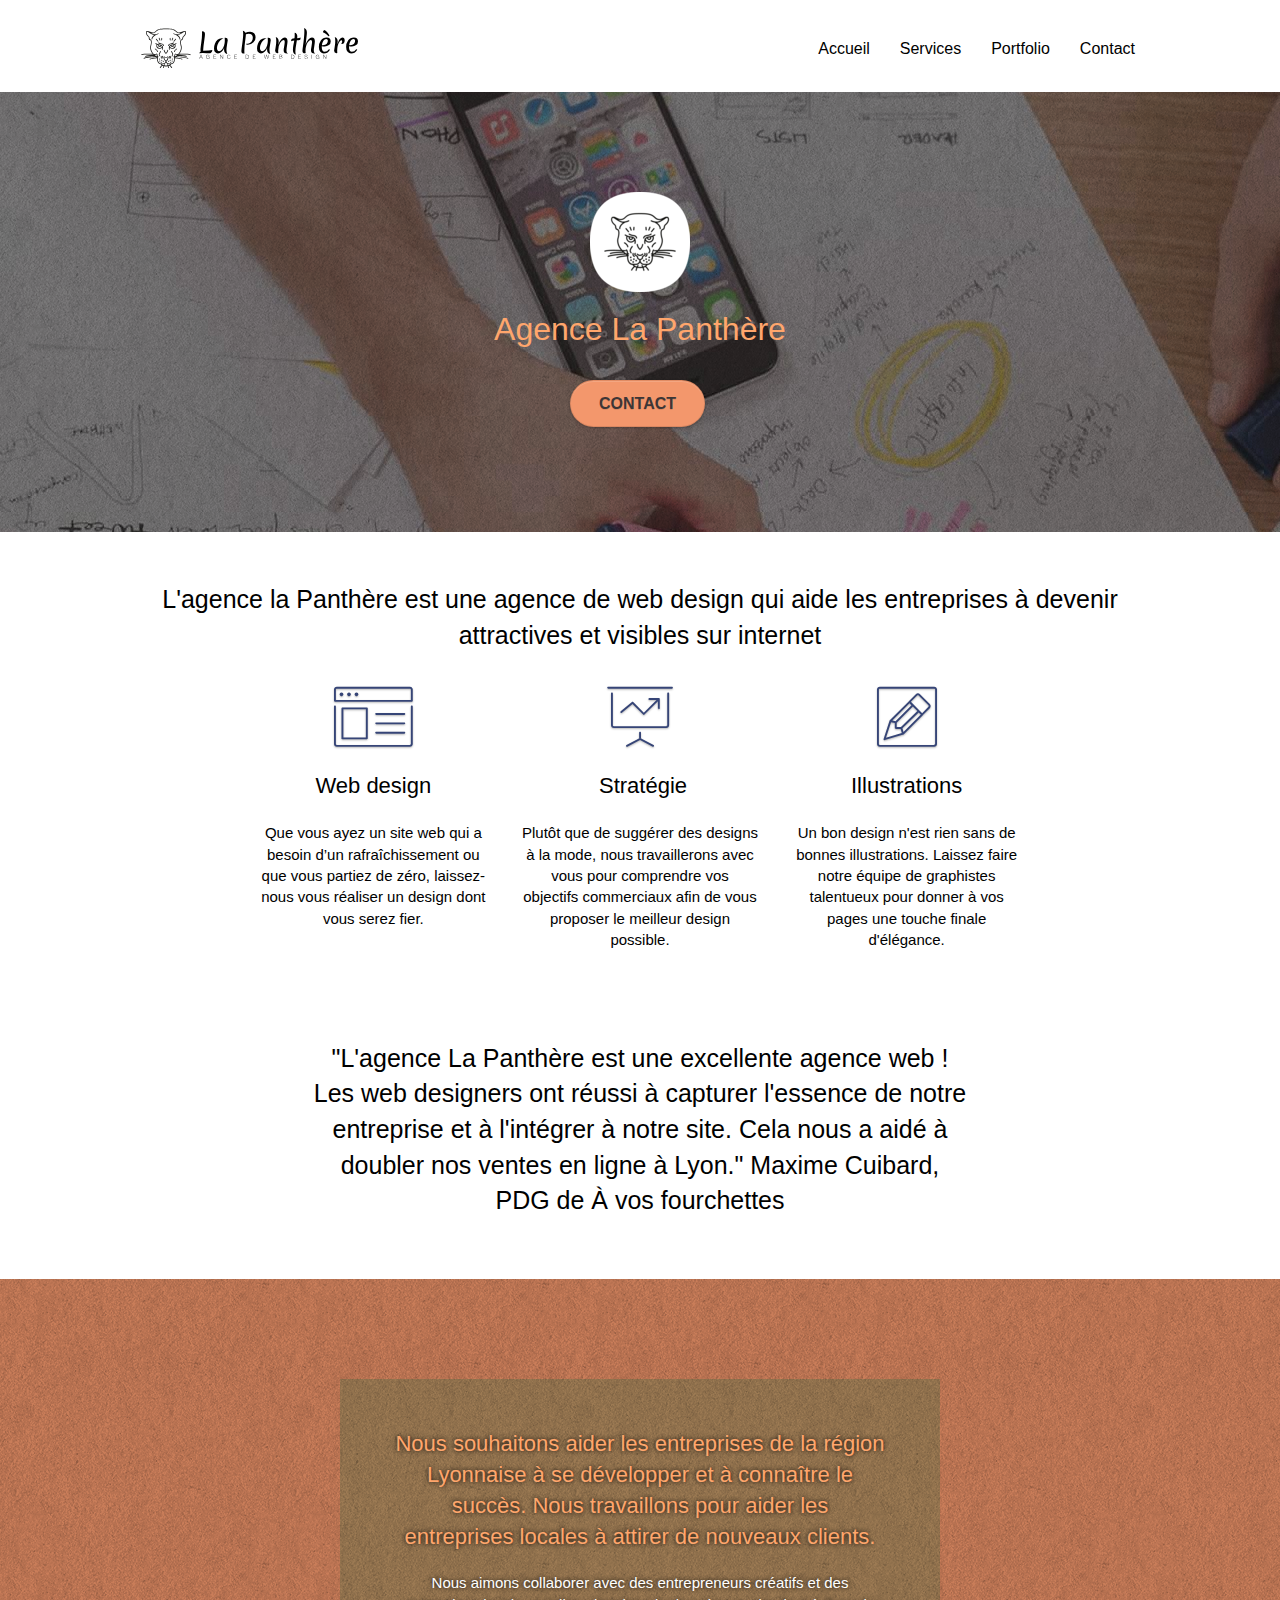
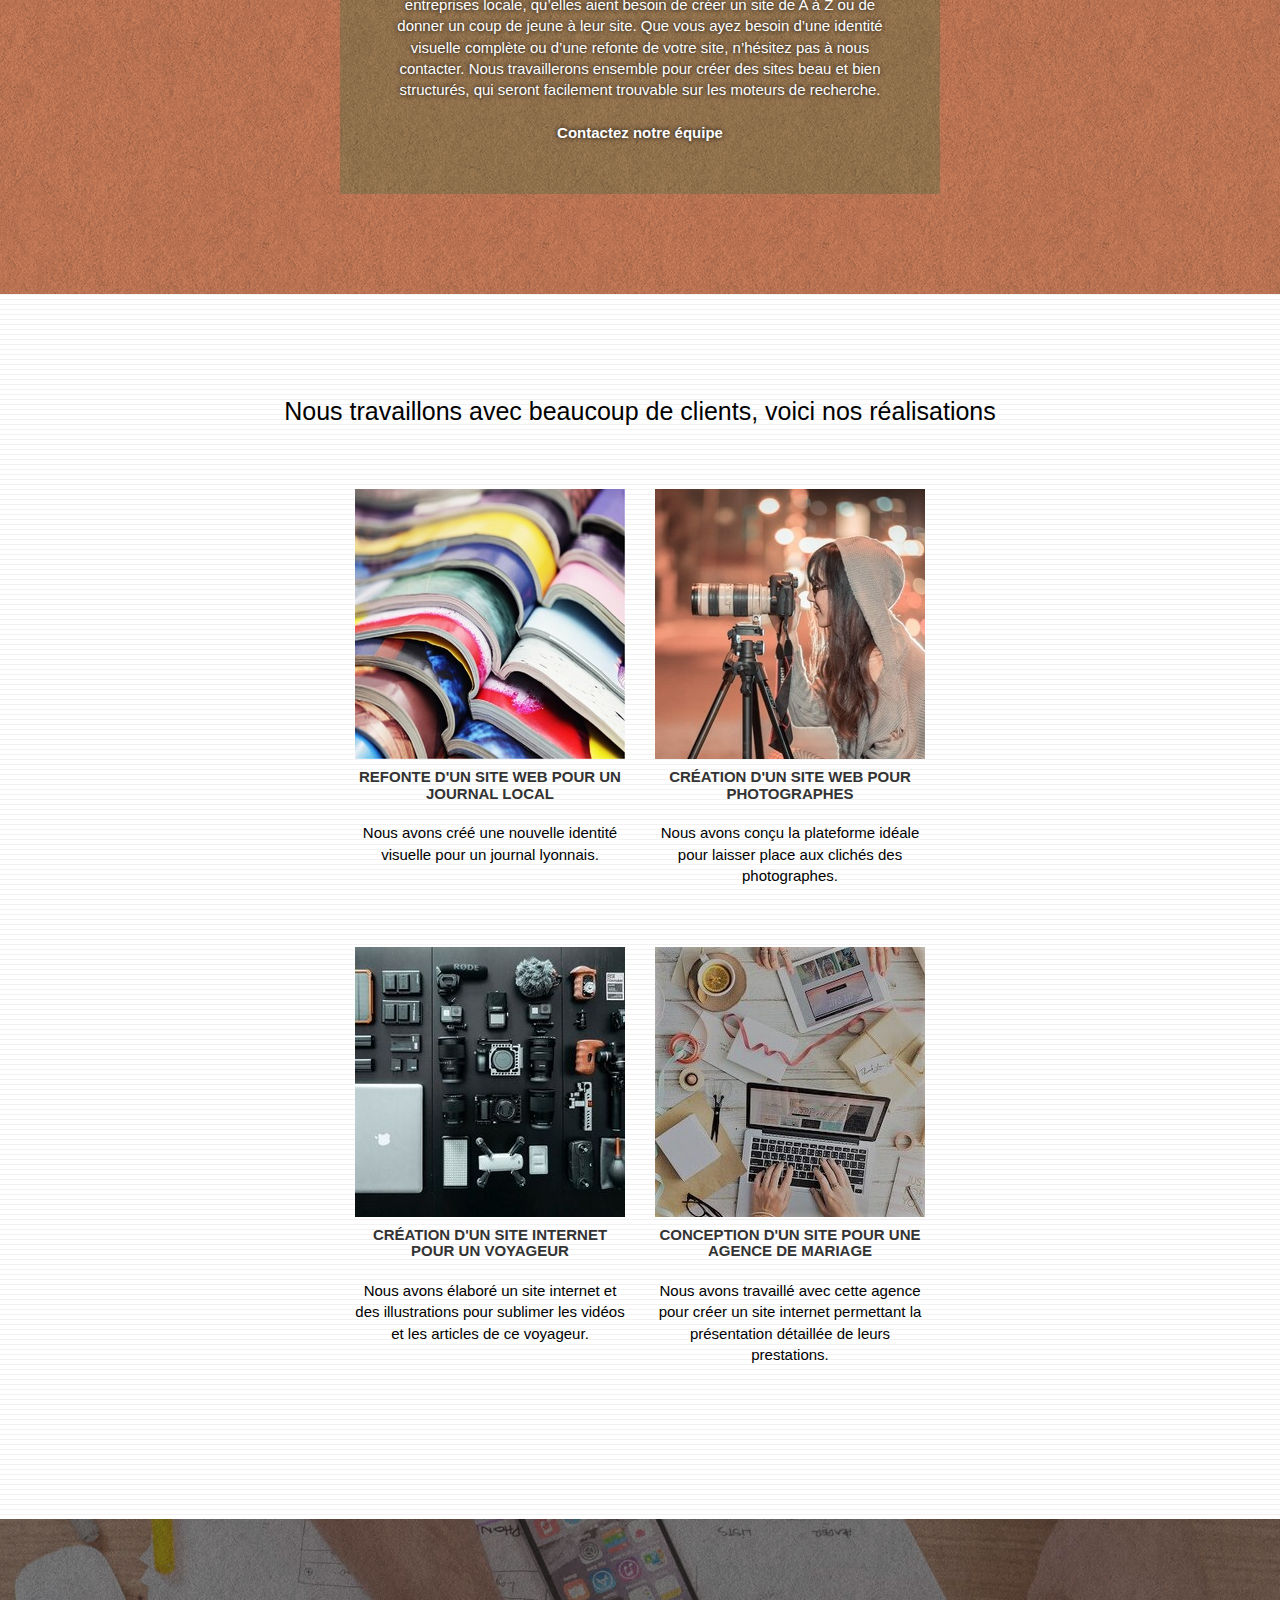
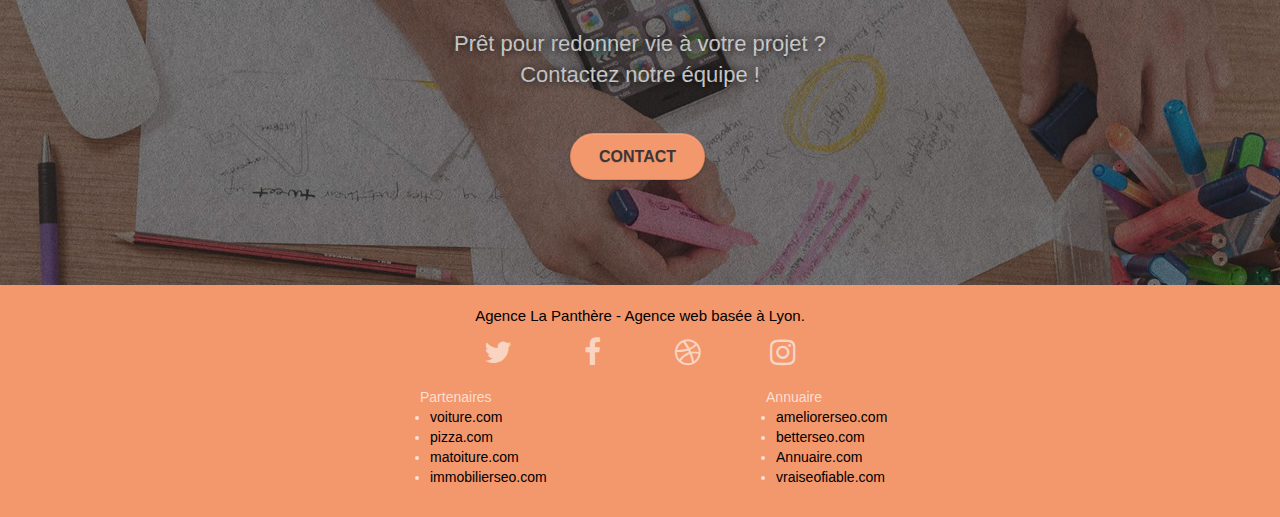
<file: index.html>
<!doctype html>
<html lang="FR-fr">
<head>
    <meta charset="utf-8">
    <meta name="description" content="L'agence la Panthère est une des meilleures agence de web design Lyonnaise, aidant les entreprises à devenir attractives et visibles sur internet">
    <meta name="viewport" content="width=device-width, initial-scale=1.0, viewport-fit=cover">
	<meta name="google-site-verification" content="nIOKoj3-y31pQIgxbLUqovb69yfZZSN_PsGfwJC7kro" />
	<meta name="robots" content="index, follow">
    <link rel="shortcut icon" type="image/png" href="favicon.jpg">
    
	<link rel="stylesheet" type="text/css" href="./css/bootstrap.css">
	<link rel="stylesheet" type="text/css" href="style.css">
	<link rel="stylesheet" type="text/css" href="./css/font-awesome.css">
	<link rel="stylesheet" type="text/css" href="./css/et-line.css">
	
	<script src="./js/jquery-2.1.0.js"></script>
	<script src="./js/bootstrap.js"></script>
	<script src="./js/blocs.js"></script>
	<script src="./js/jquery.touchSwipe.js" defer></script>
	<script src="./js/gmaps.js"></script>

    <title>La Panthère web design à Lyon</title>

    
<!-- Analytics -->
 
<!-- Analytics END -->
    
</head>
<body>
<!-- Principal conteneur -->
<div class="page-container">
    
<!-- bloc-0 -->
<div class="bloc bgc-white l-bloc " id="bloc-0">
	<div class="container bloc-sm">
		<nav class="navbar row">
			<div class="navbar-header">
				<a class="navbar-brand" href="index.html"><img src="img/agence-la-panthere-monochrome.svg" alt="logo agence la Panthère" height="40" /></a>
				<button id="nav-toggle" type="button" class="ui-navbar-toggle navbar-toggle" data-toggle="collapse" data-target=".navbar-1">
					<span class="sr-only">Toggle navigation</span><span class="icon-bar"></span><span class="icon-bar"></span><span class="icon-bar"></span>
				</button>
			</div>
			<div class="collapse navbar-collapse navbar-1 special-dropdown-nav">
				<ul class="site-navigation nav navbar-nav">
					<li>
						<a href="#">Accueil</a>
					</li>
					<li>
						<a href="#Service">Services</a>
					</li>	
					<li>
						<a href="#Portfolio">Portfolio</a>
					</li>
					<li>
						<a href="contact.html">Contact</a>
					</li>
				</ul>
			</div>
		</nav>
	</div>
</div>
<!-- bloc-0 END -->

<!-- bloc-1-presentation -->
<div class="bloc bgc-dark-slate-blue bg-banniere d-bloc bg-t-edge bloc-bg-texture texture-paper b-parallax" id="bloc-1-hero">
	<div class="container bloc-lg">
		<div class="row tight-width-whitespace">
			<div class="col-sm-12">
				<img src="img/logo.png" class="center-block image-resize-mode" width="100" alt="logo de l'Agence La Panthère" />
				<h1 class="text-center hero-bloc-text tc-white ">
					Agence La Panthère
				</h1>
				<div class="text-center">
					<a href="contact.html" class="btn btn-lg btn-clean btn-rd cta-hero btn-atomic-tangerine contraste" id="cta-hero">Contact</a>
				</div>
			</div>
		</div>
	</div>
</div>
<!-- bloc-1-presentation END -->

<!-- bloc-2-services -->
<div class="bloc bgc-white l-bloc" id="bloc-2-services,">
	<div class="container bloc-md" id="Service">
		<div class="row">
			<div class="col-sm-12 text-center text-citation">
				<p>L'agence la Panthère est une agence de web design qui aide les entreprises à devenir attractives et visibles sur internet</p>
			</div>
		</div>
		<div class="row voffset-lg med-width-whitespace">
			<div class="col-sm-4">
				<div class="text-center">
					<span class="et-icon-browser sm-shadow icon-dark-slate-blue icons icon-lg"></span>
				</div>
				<h2 class="mg-md text-center">
					Web design
				</h2>
				<p class="text-center text-size">
					Que vous ayez un site web qui a besoin d&rsquo;un rafraîchissement ou que vous partiez de zéro, laissez-nous vous réaliser un design dont vous serez fier.
				</p>
			</div>
			<div class="col-sm-4">
				<div class="text-center">
					<span class="et-icon-presentation sm-shadow icon-dark-slate-blue icons icon-lg"></span>
				</div>
				<h2 class="mg-md text-center">
					&nbsp;Stratégie
				</h2>
				<p class="text-center text-size">
					Plutôt que de suggérer des designs à la mode, nous travaillerons avec vous pour comprendre vos objectifs commerciaux afin de vous proposer le meilleur design possible.<br>
				</p>
			</div>
			<div class="col-sm-4">
				<div class="text-center">
					<span class="et-icon-edit sm-shadow icon-dark-slate-blue icons icon-lg"></span>
				</div>
				<h2 class="mg-md text-center">
					Illustrations
				</h2>
				<p class="text-center text-size">
					Un bon design n'est rien sans de bonnes illustrations. Laissez faire notre équipe de graphistes talentueux pour donner à vos pages une touche finale d'élégance.
				</p>
			</div>
		</div>
		<div class="row voffset-lg voffset">
			<div class="col-xs-12 col-md-8 col-md-offset-2 text-center text-citation">
				<p>"L'agence La Panthère est une excellente agence web ! Les web designers ont réussi à capturer l'essence de notre entreprise et à l'intégrer à notre site. Cela nous a aidé à doubler nos ventes en ligne à Lyon." Maxime Cuibard, PDG de À vos fourchettes</p>

			</div>
		</div>
	</div>
</div>
<!-- bloc-2-services END -->

<!-- bloc-3-what-i-do -->
<div class="bloc tc-white bgc-atomic-tangerine bg-presentation d-bloc bloc-bg-texture texture-paper b-parallax" id="bloc-3-what-i-do">
	<div class="container bloc-lg">
		<div class="row tight-width-whitespace black-background">
			<div class="col-sm-12">
				<h2 class="mg-md text-center tc-white contraste">
					Nous souhaitons aider les entreprises de la région Lyonnaise à se développer et à connaître le succès. Nous travaillons pour aider les entreprises locales à attirer de nouveaux clients.<br>
				</h2>
				<p class="text-center white text-size contraste">
					Nous aimons collaborer avec des entrepreneurs créatifs et des entreprises locale, qu’elles aient besoin de créer un site de A à Z ou de donner un coup de jeune à leur site. Que vous ayez besoin d’une identité visuelle complète ou d’une refonte de votre site, n’hésitez pas à nous contacter. Nous travaillerons ensemble pour créer des sites beau et bien structurés, qui seront facilement trouvable sur les moteurs de recherche. <br><br><a class="ltc-white bold-link text-size contraste" href="contact.html">Contactez notre équipe</a><br>
				</p>
			</div>
		</div>
	</div>
</div>
<!-- bloc-3-what-i-do END -->

<!-- bloc-4-portfolio -->
<div class="bloc bgc-white bg-lines-h2-bg bg-repeat l-bloc" id="bloc-4-portfolio">
	<div class="container bloc-lg">
		<div class="row">
			<div class="col-sm-12 text-center text-citation" id="Portfolio">
				<p>Nous travaillons avec beaucoup de clients, voici nos réalisations</p>
			</div>
		</div>
		<div class="row tight-width-whitespace portfolio-row">
			<div class="col-sm-6">
				<a href="#" data-lightbox="img/livres.jpg" data-gallery-id="gallery-1" data-caption="Refonte d'un site web pour un journal local" data-frame="snapshot-lb"><img src="img/livres.jpg" alt="journaux empilés" class="img-responsive portfolio-thumb" /></a>
				<h3 class="mg-md text-center">
					Refonte d'un site web pour un journal local
				</h3>
				<p class="text-center text-size">
					Nous avons créé une nouvelle identité visuelle pour un journal lyonnais.
				</p>
			</div>
			<div class="col-sm-6">
				<a href="#" data-lightbox="img/photographes.jpg" data-gallery-id="gallery-1" data-caption="Création d'un site web pour photographes" data-frame="snapshot-lb"><img src="img/photographes.jpg" class="img-responsive portfolio-thumb" alt="photographe entrain de prendre une photo" /></a>
				<h3 class="mg-md text-center">
					Création d'un site web pour photographes
				</h3>
				<p class="text-center text-size">
					Nous avons conçu la plateforme idéale pour laisser place aux clichés des photographes.
				</p>
			</div>
		</div>
		<div class="row tight-width-whitespace portfolio-row">
			<div class="col-sm-6">
				<a href="#" data-lightbox="img/materiels_photo.jpg" data-gallery-id="gallery-1" data-caption="Création d'un site internet pour un voyageur" data-frame="snapshot-lb"><img src="img/materiels_photo.jpg" class="img-responsive portfolio-thumb" alt="Matèriels de photographe"/></a>
				<h3 class="mg-md text-center">
					Création d'un site internet pour un voyageur
				</h3>
				<p class="text-center text-size">
					Nous avons élaboré un site internet et des illustrations pour sublimer les vidéos et les articles de ce voyageur.
				</p>
			</div>
			<div class="col-sm-6">
				<a href="#" data-lightbox="img/travail_ordinateur.jpg" data-gallery-id="gallery-1" data-caption="Conception d'un site pour une agence de mariage" data-frame="snapshot-lb"><img src="img/travail_ordinateur.jpg" class="img-responsive portfolio-thumb" alt="travail sur un bureau depuis un ordinateur et une tablette" /></a>
				<h3 class="mg-md text-center">
					Conception d'un site pour une agence de mariage
				</h3>
				<p class="text-center text-size">
					Nous avons travaillé avec cette agence pour créer un site internet permettant la présentation détaillée de leurs prestations.
				</p>
			</div>
		</div>
	</div>
</div>
<!-- bloc-4-portfolio END -->

<!-- bloc-5-cta -->
<div class="bloc bgc-dark-slate-blue bg-banniere d-bloc bloc-bg-texture texture-paper" id="bloc-5-cta">
	<div class="container bloc-lg">
		<div class="row">
			<h2 class="mg-md text-center contraste2">
				Prêt pour redonner vie à votre projet ?<br>Contactez notre équipe !
			</h2>
			<div class="col-sm-12 text-center">
				<a href="contact.html" class="btn btn-atomic-tangerine btn-clean btn-rd btn-lg cta-hero contraste">Contact</a>
			</div>
		</div>
	</div>
</div>
<!-- bloc-5-cta END -->

<!-- Footer - bloc-8 -->
<div class="bloc bgc-atomic-tangerine d-bloc" id="bloc-8">
	<div class="container bloc-sm">
		<div class="row">
			<div class="col-sm-12">
				<p class="text-center text-size color_text">
					Agence La Panthère - Agence web basée à Lyon.<br>
				</p>
				<div class="row row-no-gutters social">
					<div class="col-sm-3">
						<div class="text-center">
							<a class="social" href="twitter.com"><p class="text_transparent">Twitter</p><span class="fa fa-twitter icon-md"></span></a>
						</div>
					</div>
					<div class="col-sm-3">
						<div class="text-center">
							<a class="social" href="facebook.com"><p class="text_transparent">Facebook</p><span class="fa fa-facebook icon-md"></span></a>
						</div>
					</div>
					<div class="col-sm-3">
						<div class="text-center">
							<a class="social" href="dirbble.com"><p class="text_transparent">dirbble</p><span class="fa fa-dribbble icon-md"></span></a>
						</div>
					</div>
					<div class="col-sm-3">
						<div class="text-center">
							<a class="social" href="instagram.com"><p class="text_transparent">Instagram</p><span class="fa fa-instagram icon-md"></span></a>
						</div>
					</div>
				</div>
				<div class="row footer-center">
					<div class="col-sm-4 footer">
							<ul>
								<li class="no-point">Partenaires</li>
								<li><a href="voiture.com">voiture.com</a></li>
								<li><a href="pizza.com">pizza.com</a></li>
								<li><a href="matoiture.com">matoiture.com</a></li>
								<li><a href="immobilierseo.com">immobilierseo.com</a></li>
							</ul>		
					</div>
					<div class="col-sm-4 footer">
						<ul>
							<li class="no-point">Annuaire</li>
							<li><a href="ameliorerseo.com">ameliorerseo.com</a></li>
							<li><a href="betterseo.com">betterseo.com</a></li>
							<li><a href="Annuaire.com">Annuaire.com</a></li>
							<li><a href="vraiseofiable.com">vraiseofiable.com</a></li>
						</ul>		
				</div>
				</div>
			</div>
		</div>
	</div>
</div>
<!-- Footer - bloc-8 END -->

</div>
<!-- Principal conteneur END -->
    

</body>
</html>
</file>
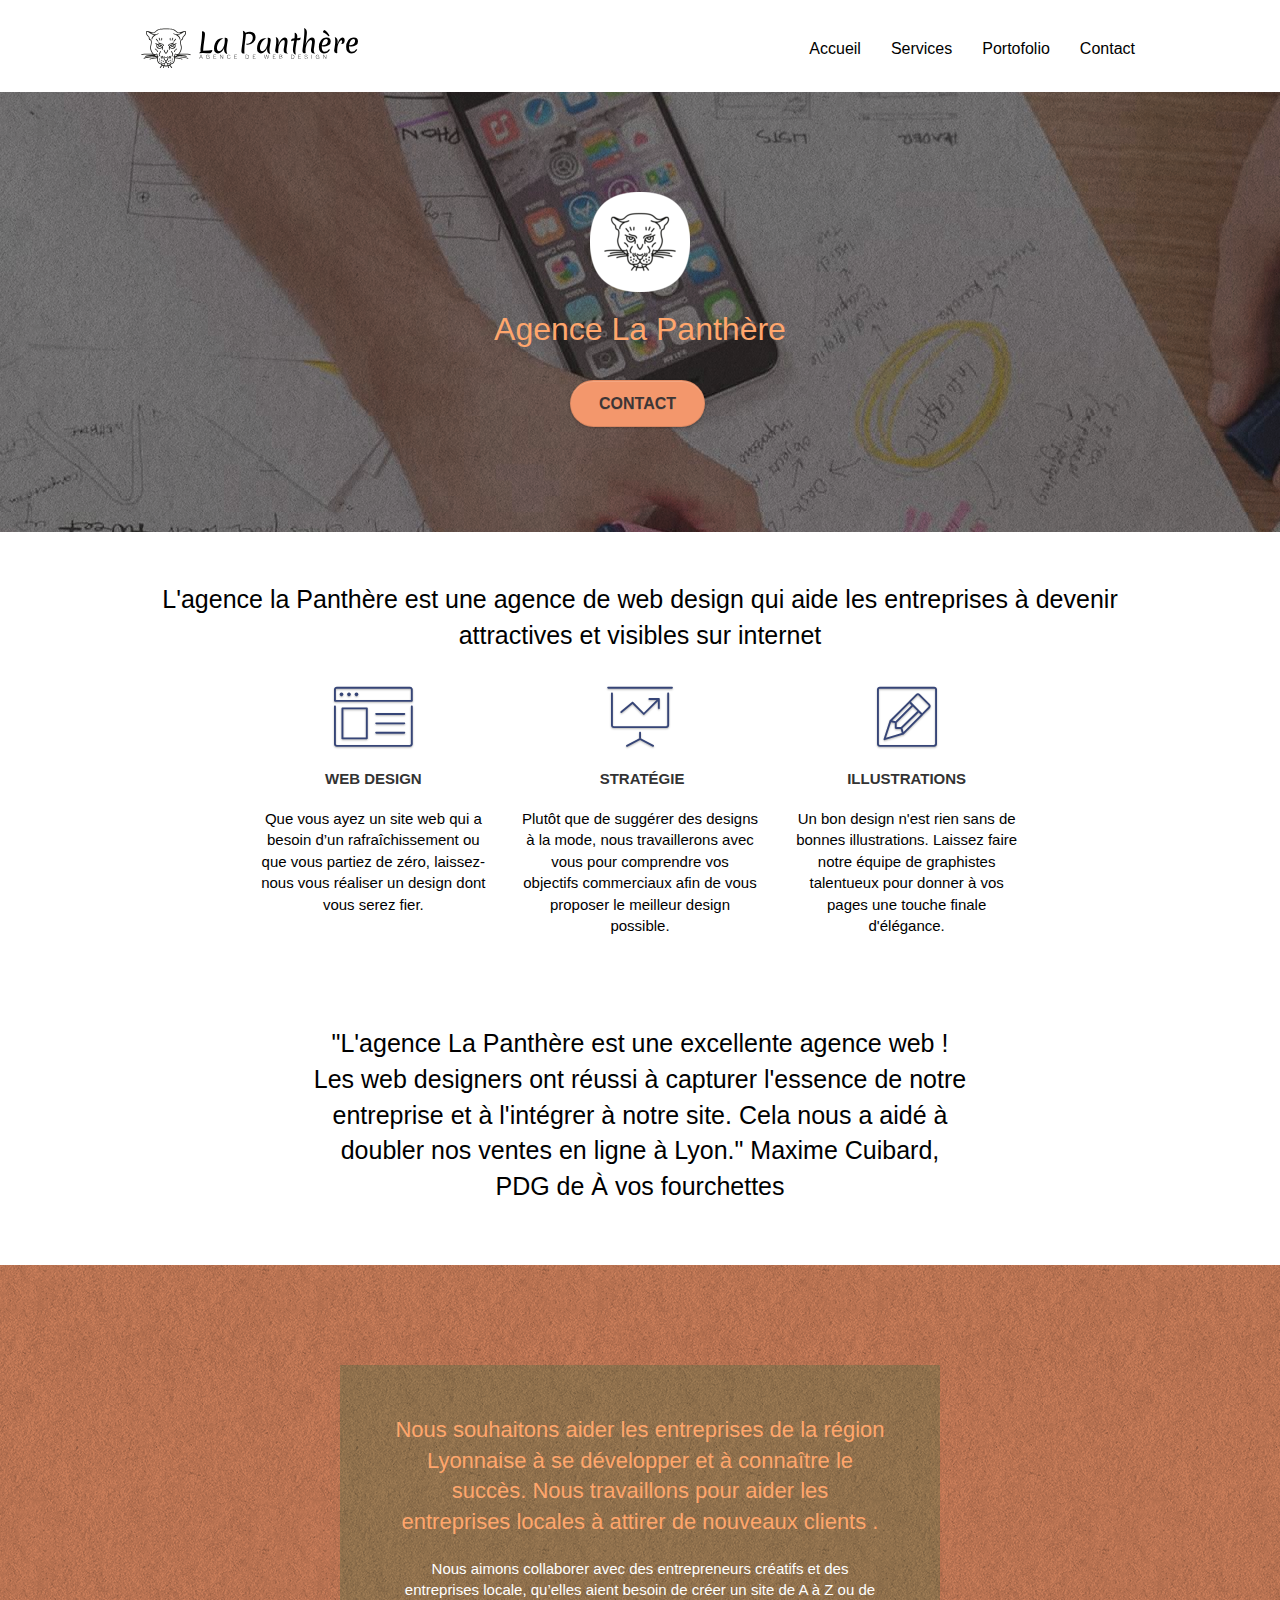
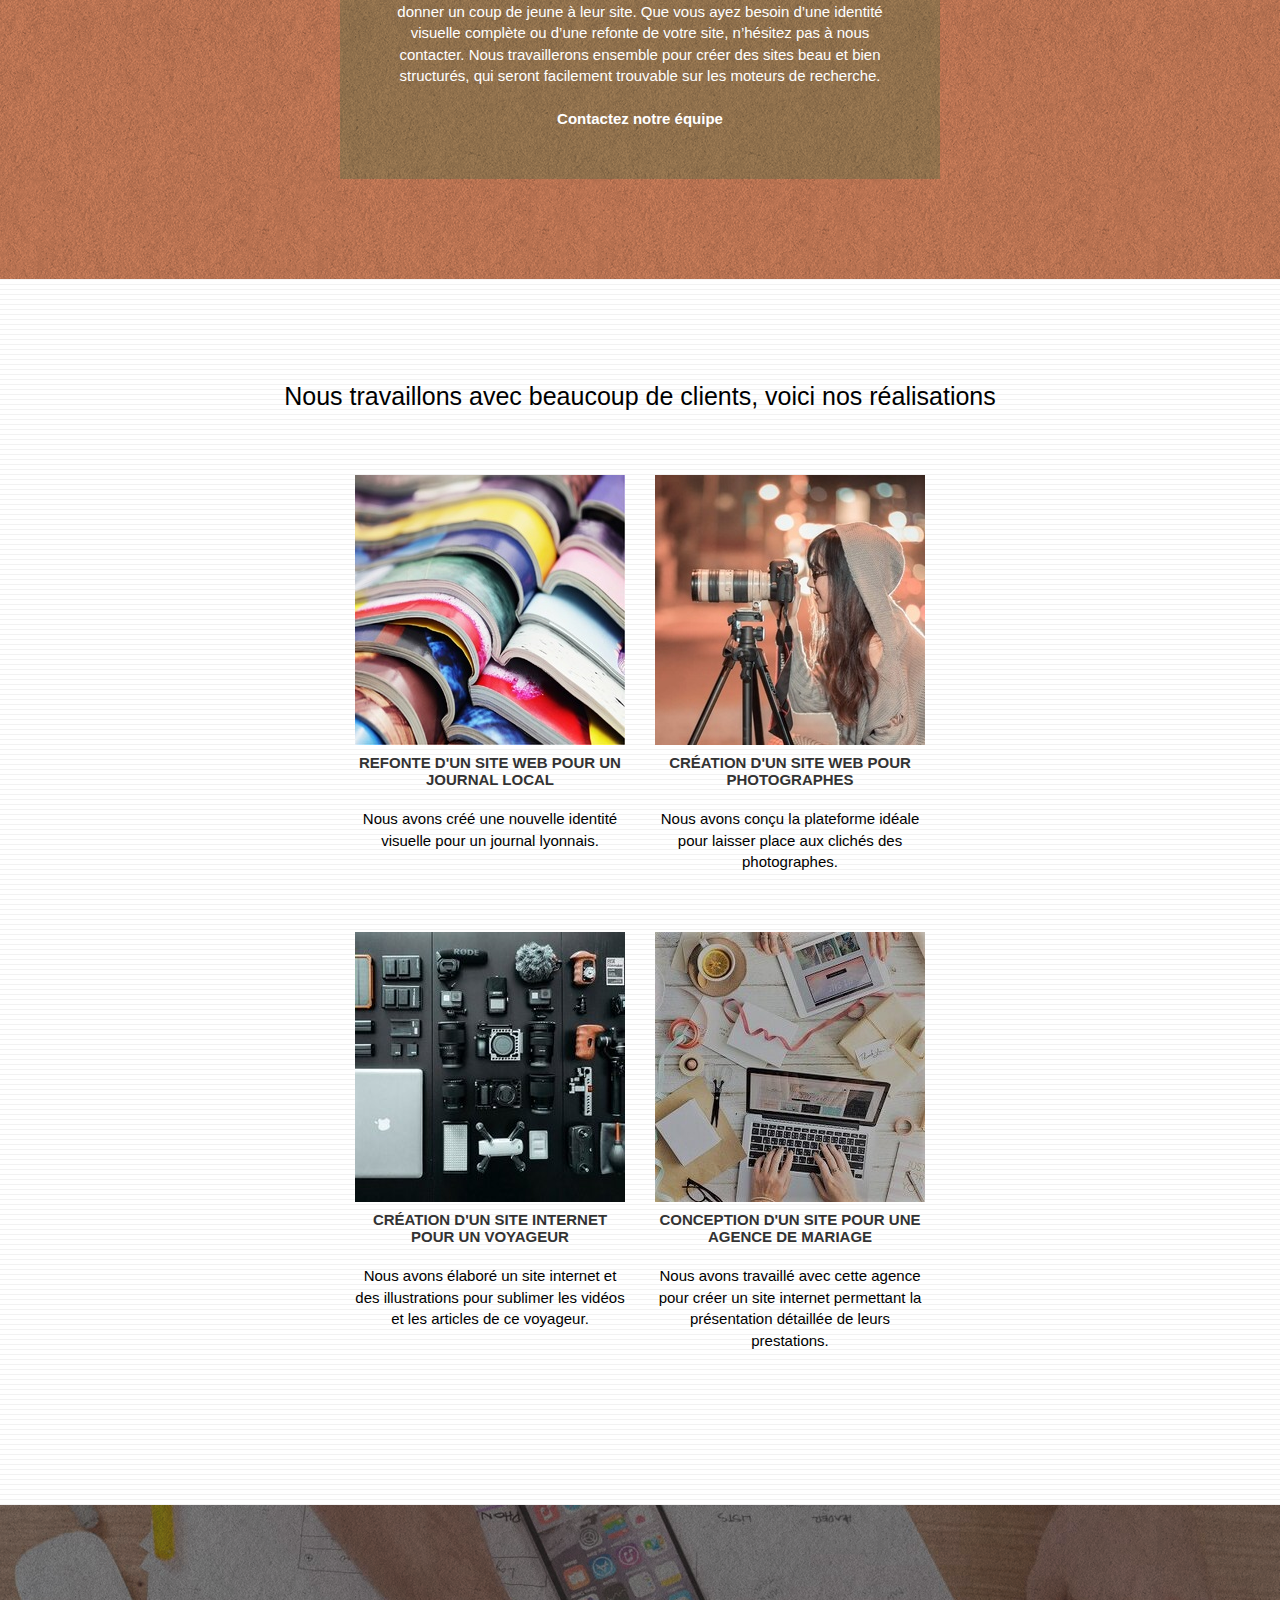
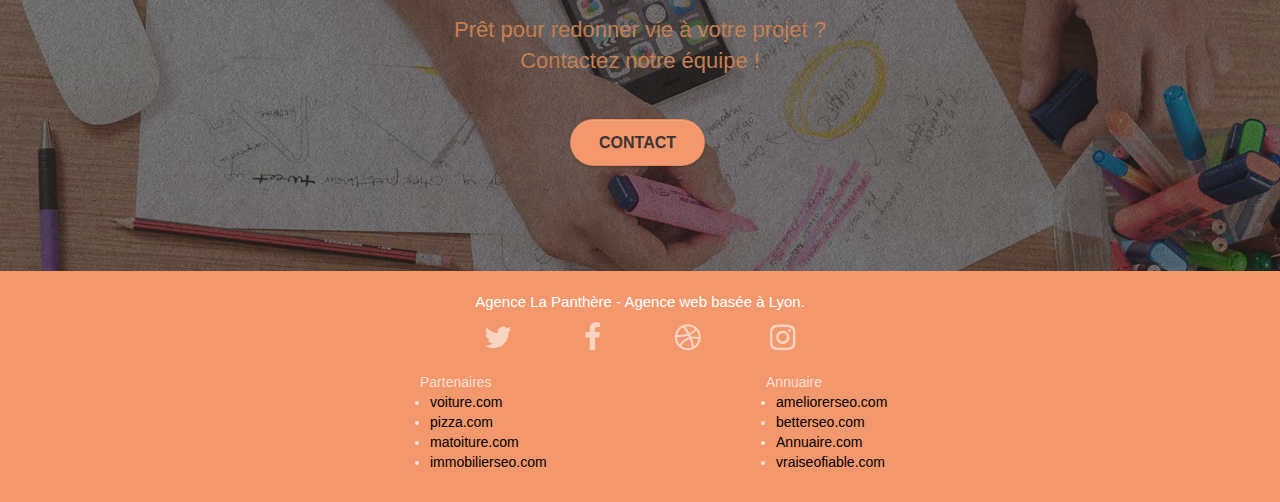
<file: accueil_entreprise_web_design_Lyon.html>
<!doctype html>
<html lang="FR-fr">
<head>
    <meta charset="utf-8">
    <meta name="description" content="L'agence la Panthère est une des meilleures agence de web design Lyonnaise, aidant les entreprises à devenir attractives et visibles sur internet">
    <meta name="viewport" content="width=device-width, initial-scale=1.0, viewport-fit=cover">
	<meta name="google-site-verification" content="nIOKoj3-y31pQIgxbLUqovb69yfZZSN_PsGfwJC7kro" />
	<meta name="robots" content="index, follow">
    <link rel="shortcut icon" type="image/png" href="favicon.jpg">
    
	<link rel="stylesheet" type="text/css" href="./css/bootstrap.css">
	<link rel="stylesheet" type="text/css" href="style.css">
	<link rel="stylesheet" type="text/css" href="./css/font-awesome.css">
	<link rel="stylesheet" type="text/css" href="./css/et-line.css">
	
	<script src="./js/jquery-2.1.0.js"></script>
	<script src="./js/bootstrap.js"></script>
	<script src="./js/blocs.js"></script>
	<script src="./js/jquery.touchSwipe.js" defer></script>
	<script src="./js/gmaps.js"></script>

    <title>Agence La Panthère</title>

    
<!-- Analytics -->
 
<!-- Analytics END -->
    
</head>
<body>
<!-- Principal conteneur -->
<div class="page-container">
    
<!-- bloc-0 -->
<div class="bloc bgc-white l-bloc " id="bloc-0">
	<div class="container bloc-sm">
		<nav class="navbar row">
			<div class="navbar-header">
				<a class="navbar-brand" href="accueil_entreprise_web_design_Lyon.html"><img src="img/agence-la-panthere-monochrome.svg" alt="logo agence la Panthère" height="40" /></a>
				<button id="nav-toggle" type="button" class="ui-navbar-toggle navbar-toggle" data-toggle="collapse" data-target=".navbar-1">
					<span class="sr-only">Toggle navigation</span><span class="icon-bar"></span><span class="icon-bar"></span><span class="icon-bar"></span>
				</button>
			</div>
			<div class="collapse navbar-collapse navbar-1 special-dropdown-nav">
				<ul class="site-navigation nav navbar-nav">
					<li>
						<a href="accueil_entreprise_web_design_Lyon.html">Accueil</a>
					</li>
					<li>
						<a href="#Service">Services</a>
					</li>	
					<li>
						<a href="#Portofolio">Portofolio</a>
					</li>
					<li>
						<a href="contact_entreprise_web_design_Lyon.html">Contact</a>
					</li>
				</ul>
			</div>
		</nav>
	</div>
</div>
<!-- bloc-0 END -->

<!-- bloc-1-presentation -->
<div class="bloc bgc-dark-slate-blue bg-banniere d-bloc bg-t-edge bloc-bg-texture texture-paper b-parallax" id="bloc-1-hero">
	<div class="container bloc-lg">
		<div class="row tight-width-whitespace">
			<div class="col-sm-12">
				<img src="img/logo.png" class="center-block image-resize-mode" width="100" alt="logo de l'Agence La Panthère" />
				<h1 class="text-center hero-bloc-text tc-white ">
					Agence La Panthère
				</h1>
				<div class="text-center">
					<a href="contact_entreprise_web_design_Lyon.html" class="btn btn-lg btn-clean btn-rd cta-hero btn-atomic-tangerine" id="cta-hero">Contact</a>
				</div>
			</div>
		</div>
	</div>
</div>
<!-- bloc-1-presentation END -->

<!-- bloc-2-services -->
<div class="bloc bgc-white l-bloc" id="bloc-2-services,">
	<div class="container bloc-md" id="Service">
		<div class="row">
			<div class="col-sm-12 text-center text-citation">
				<p>L'agence la Panthère est une agence de web design qui aide les entreprises à devenir attractives et visibles sur internet</p>
			</div>
		</div>
		<div class="row voffset-lg med-width-whitespace">
			<div class="col-sm-4">
				<div class="text-center">
					<span class="et-icon-browser sm-shadow icon-dark-slate-blue icons icon-lg"></span>
				</div>
				<h3 class="mg-md text-center">
					Web design
				</h3>
				<p class="text-center text-size">
					Que vous ayez un site web qui a besoin d&rsquo;un rafraîchissement ou que vous partiez de zéro, laissez-nous vous réaliser un design dont vous serez fier.
				</p>
			</div>
			<div class="col-sm-4">
				<div class="text-center">
					<span class="et-icon-presentation sm-shadow icon-dark-slate-blue icons icon-lg"></span>
				</div>
				<h3 class="mg-md text-center">
					&nbsp;Stratégie
				</h3>
				<p class="text-center text-size">
					Plutôt que de suggérer des designs à la mode, nous travaillerons avec vous pour comprendre vos objectifs commerciaux afin de vous proposer le meilleur design possible.<br>
				</p>
			</div>
			<div class="col-sm-4">
				<div class="text-center">
					<span class="et-icon-edit sm-shadow icon-dark-slate-blue icons icon-lg"></span>
				</div>
				<h3 class="mg-md text-center">
					Illustrations
				</h3>
				<p class="text-center text-size">
					Un bon design n'est rien sans de bonnes illustrations. Laissez faire notre équipe de graphistes talentueux pour donner à vos pages une touche finale d'élégance.
				</p>
			</div>
		</div>
		<div class="row voffset-lg voffset">
			<div class="col-xs-12 col-md-8 col-md-offset-2 text-center text-citation">
				<p>"L'agence La Panthère est une excellente agence web ! Les web designers ont réussi à capturer l'essence de notre entreprise et à l'intégrer à notre site. Cela nous a aidé à doubler nos ventes en ligne à Lyon." Maxime Cuibard, PDG de À vos fourchettes</p>

			</div>
		</div>
	</div>
</div>
<!-- bloc-2-services END -->

<!-- bloc-3-what-i-do -->
<div class="bloc tc-white bgc-atomic-tangerine bg-presentation d-bloc bloc-bg-texture texture-paper b-parallax" id="bloc-3-what-i-do">
	<div class="container bloc-lg">
		<div class="row tight-width-whitespace black-background">
			<div class="col-sm-12">
				<h2 class="mg-md text-center tc-white">
					Nous souhaitons aider les entreprises de la région Lyonnaise à se développer et à connaître le succès. Nous travaillons pour aider les entreprises locales à attirer de nouveaux clients .<br>
				</h2>
				<p class="text-center white text-size">
					Nous aimons collaborer avec des entrepreneurs créatifs et des entreprises locale, qu’elles aient besoin de créer un site de A à Z ou de donner un coup de jeune à leur site. Que vous ayez besoin d’une identité visuelle complète ou d’une refonte de votre site, n’hésitez pas à nous contacter. Nous travaillerons ensemble pour créer des sites beau et bien structurés, qui seront facilement trouvable sur les moteurs de recherche. <br><br><a class="ltc-white bold-link text-size" href="contact_entreprise_web_design_Lyon.html">Contactez notre équipe</a><br>
				</p>
			</div>
		</div>
	</div>
</div>
<!-- bloc-3-what-i-do END -->

<!-- bloc-4-portfolio -->
<div class="bloc bgc-white bg-lines-h2-bg bg-repeat l-bloc" id="bloc-4-portfolio">
	<div class="container bloc-lg">
		<div class="row">
			<div class="col-sm-12 text-center text-citation" id="Portofolio">
				<p>Nous travaillons avec beaucoup de clients, voici nos réalisations</p>
			</div>
		</div>
		<div class="row tight-width-whitespace portfolio-row">
			<div class="col-sm-6">
				<a href="#" data-lightbox="img/livres.jpg" data-gallery-id="gallery-1" data-caption="Refonte d'un site web pour un journal local" data-frame="snapshot-lb"><img src="img/livres.jpg" alt="journaux empilés" class="img-responsive portfolio-thumb" /></a>
				<h3 class="mg-md text-center">
					Refonte d'un site web pour un journal local
				</h3>
				<p class="text-center text-size">
					Nous avons créé une nouvelle identité visuelle pour un journal lyonnais.
				</p>
			</div>
			<div class="col-sm-6">
				<a href="#" data-lightbox="img/photographes.jpg" data-gallery-id="gallery-1" data-caption="Création d'un site web pour photographes" data-frame="snapshot-lb"><img src="img/photographes.jpg" class="img-responsive portfolio-thumb" alt="photographe entrain de prendre une photo" /></a>
				<h3 class="mg-md text-center">
					Création d'un site web pour photographes
				</h3>
				<p class="text-center text-size">
					Nous avons conçu la plateforme idéale pour laisser place aux clichés des photographes.
				</p>
			</div>
		</div>
		<div class="row tight-width-whitespace portfolio-row">
			<div class="col-sm-6">
				<a href="#" data-lightbox="img/materiels photo.jpg" data-gallery-id="gallery-1" data-caption="Création d'un site internet pour un voyageur" data-frame="snapshot-lb"><img src="img/materiels photo.jpg" class="img-responsive portfolio-thumb" alt="Matèriels de photographe"/></a>
				<h3 class="mg-md text-center">
					Création d'un site internet pour un voyageur
				</h3>
				<p class="text-center text-size">
					Nous avons élaboré un site internet et des illustrations pour sublimer les vidéos et les articles de ce voyageur.
				</p>
			</div>
			<div class="col-sm-6">
				<a href="#" data-lightbox="img/travail_ordinateur.jpg" data-gallery-id="gallery-1" data-caption="Conception d'un site pour une agence de mariage" data-frame="snapshot-lb"><img src="img/travail_ordinateur.jpg" class="img-responsive portfolio-thumb" alt="travail sur un bureau depuis un ordinateur et une tablette" /></a>
				<h3 class="mg-md text-center">
					Conception d'un site pour une agence de mariage
				</h3>
				<p class="text-center text-size">
					Nous avons travaillé avec cette agence pour créer un site internet permettant la présentation détaillée de leurs prestations.
				</p>
			</div>
		</div>
	</div>
</div>
<!-- bloc-4-portfolio END -->

<!-- bloc-5-cta -->
<div class="bloc bgc-dark-slate-blue bg-banniere d-bloc bloc-bg-texture texture-paper" id="bloc-5-cta">
	<div class="container bloc-lg">
		<div class="row">
			<h2 class="mg-md text-center tc-white">
				Prêt pour redonner vie à votre projet ?<br>Contactez notre équipe !
			</h2>
			<div class="col-sm-12 text-center">
				<a href="contact_entreprise_web_design_Lyon.html" class="btn btn-atomic-tangerine btn-clean btn-rd btn-lg cta-hero">Contact</a>
			</div>
		</div>
	</div>
</div>
<!-- bloc-5-cta END -->

<!-- Footer - bloc-8 -->
<div class="bloc bgc-atomic-tangerine d-bloc" id="bloc-8">
	<div class="container bloc-sm">
		<div class="row">
			<div class="col-sm-12">
				<p class="text-center white text-size">
					Agence La Panthère - Agence web basée à Lyon.<br>
				</p>
				<div class="row row-no-gutters social">
					<div class="col-sm-3">
						<div class="text-center">
							<a class="social" href="accueil_entreprise_web_design_Lyon.html"><span class="fa fa-twitter icon-md"></span></a>
						</div>
					</div>
					<div class="col-sm-3">
						<div class="text-center">
							<a class="social" href="accueil_entreprise_web_design_Lyon.html"><span class="fa fa-facebook icon-md"></span></a>
						</div>
					</div>
					<div class="col-sm-3">
						<div class="text-center">
							<a class="social" href="accueil_entreprise_web_design_Lyon.html"><span class="fa fa-dribbble icon-md"></span></a>
						</div>
					</div>
					<div class="col-sm-3">
						<div class="text-center">
							<a class="social" href="accueil_entreprise_web_design_Lyon.html"><span class="fa fa-instagram icon-md"></span></a>
						</div>
					</div>
				</div>
				<div class="row footer-center">
					<div class="col-sm-4 footer">
							<ul>
								<li class="no-point">Partenaires</li>
								<li><a href="voiture.com">voiture.com</a></li>
								<li><a href="pizza.com">pizza.com</a></li>
								<li><a href="matoiture.com">matoiture.com</a></li>
								<li><a href="immobilierseo.com">immobilierseo.com</a></li>
							</ul>		
					</div>
					<div class="col-sm-4 footer">
						<ul>
							<li class="no-point">Annuaire</li>
							<li><a href="ameliorerseo.com">ameliorerseo.com</a></li>
							<li><a href="betterseo.com">betterseo.com</a></li>
							<li><a href="Annuaire.com">Annuaire.com</a></li>
							<li><a href="vraiseofiable.com">vraiseofiable.com</a></li>
						</ul>		
				</div>
				</div>
			</div>
		</div>
	</div>
</div>
<!-- Footer - bloc-8 END -->

</div>
<!-- Principal conteneur END -->
    

</body>
</html>
</file>
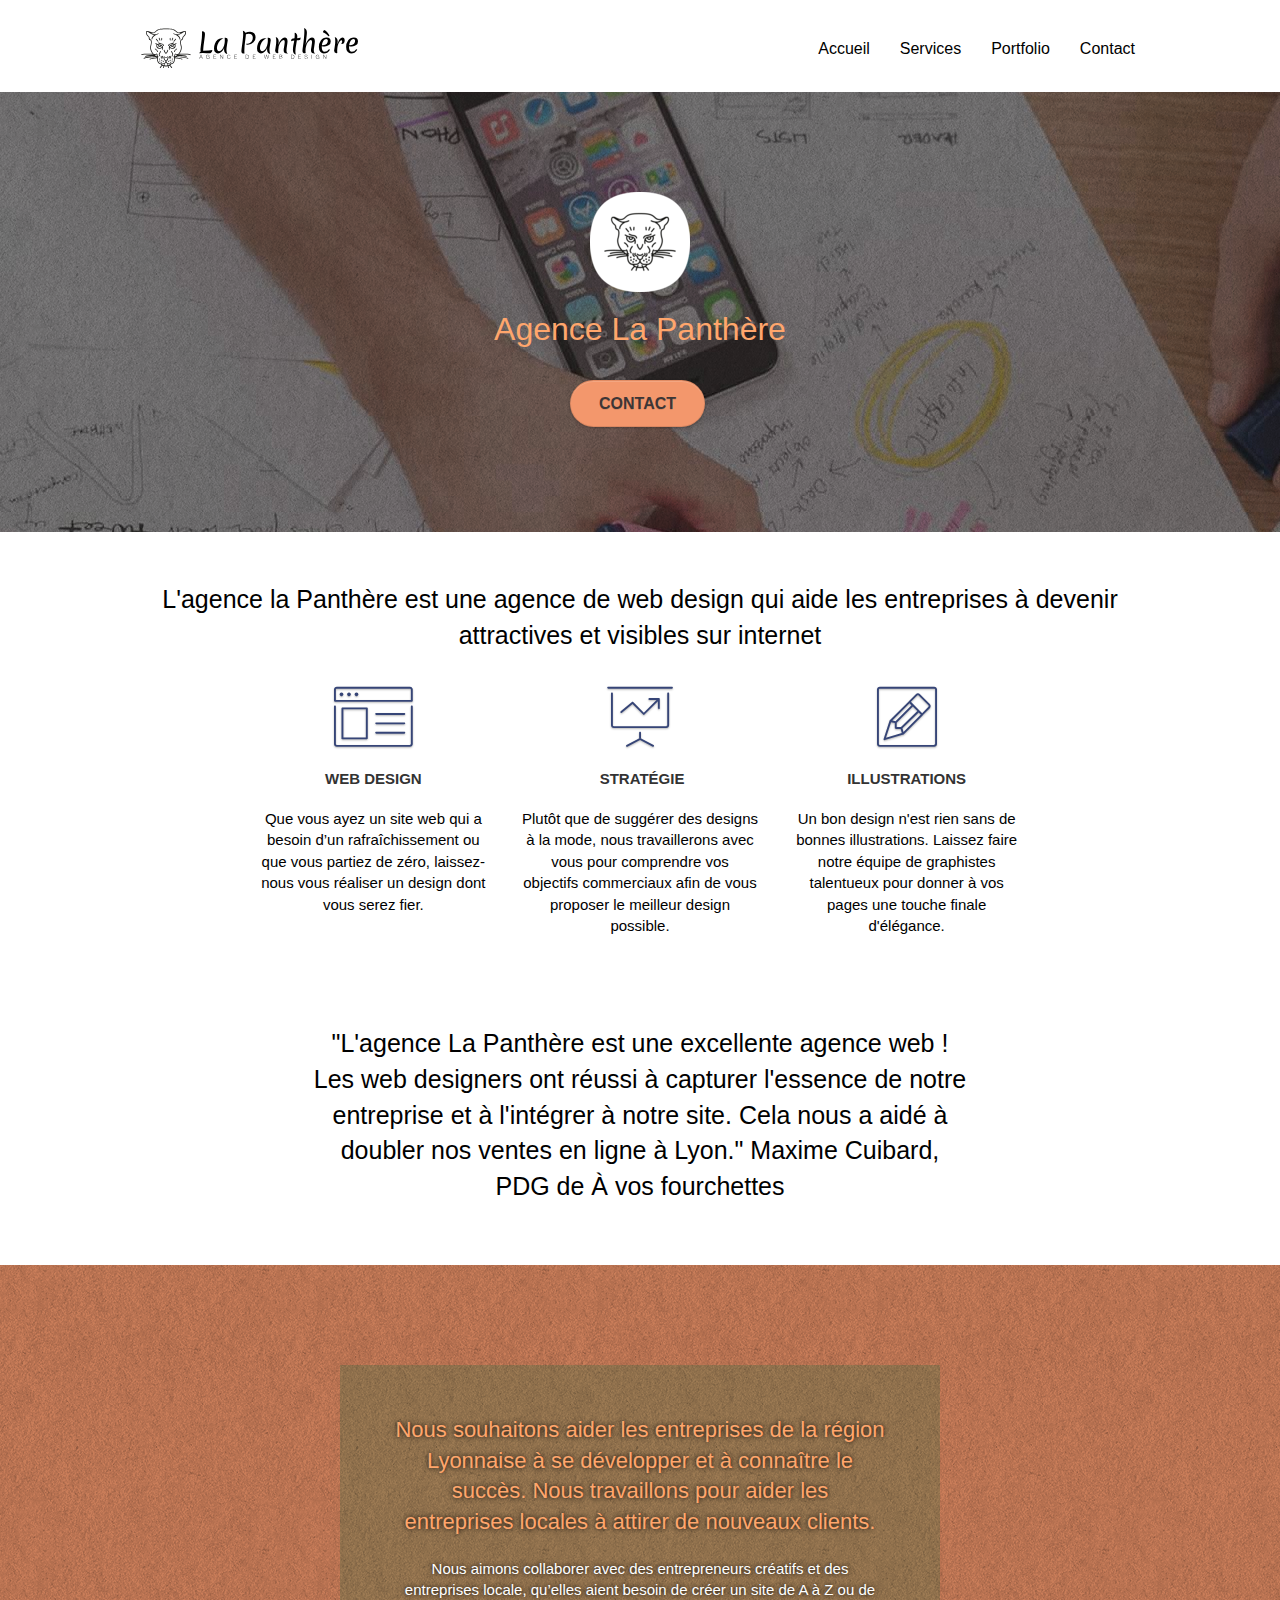
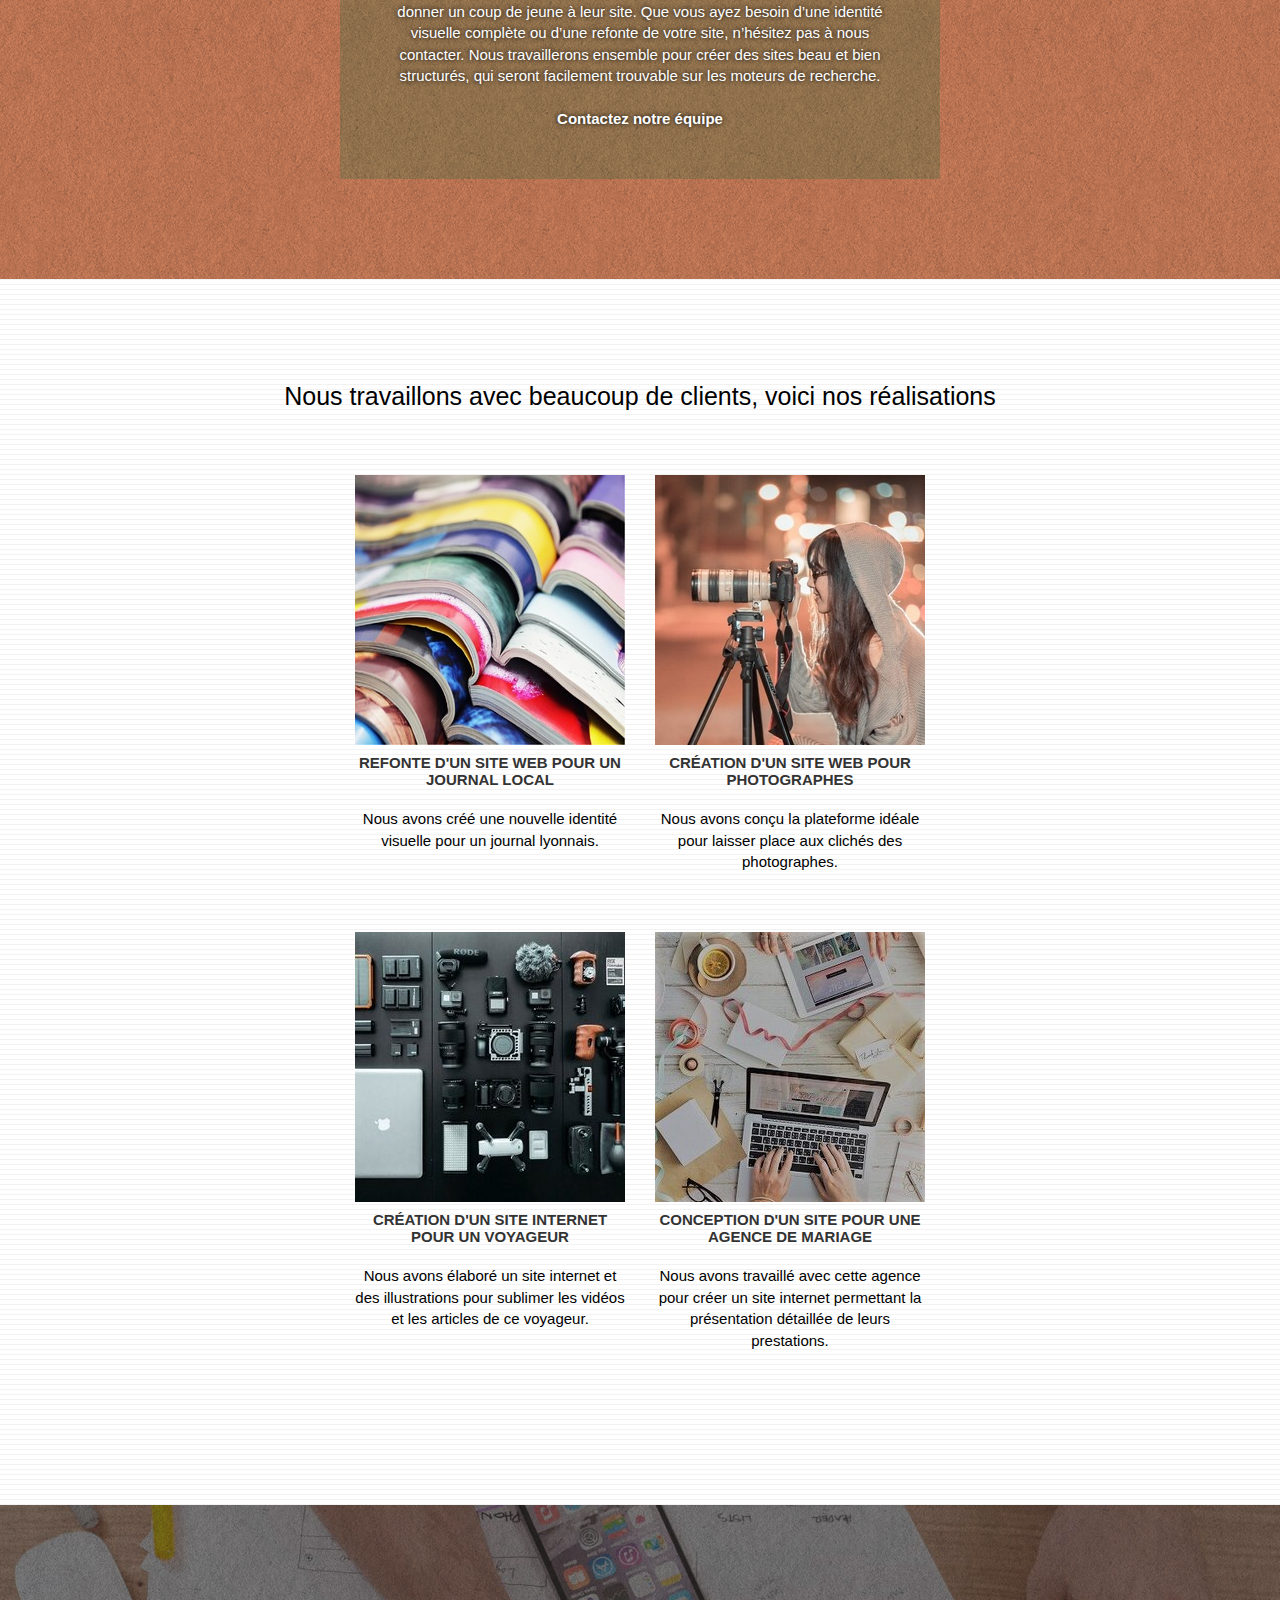
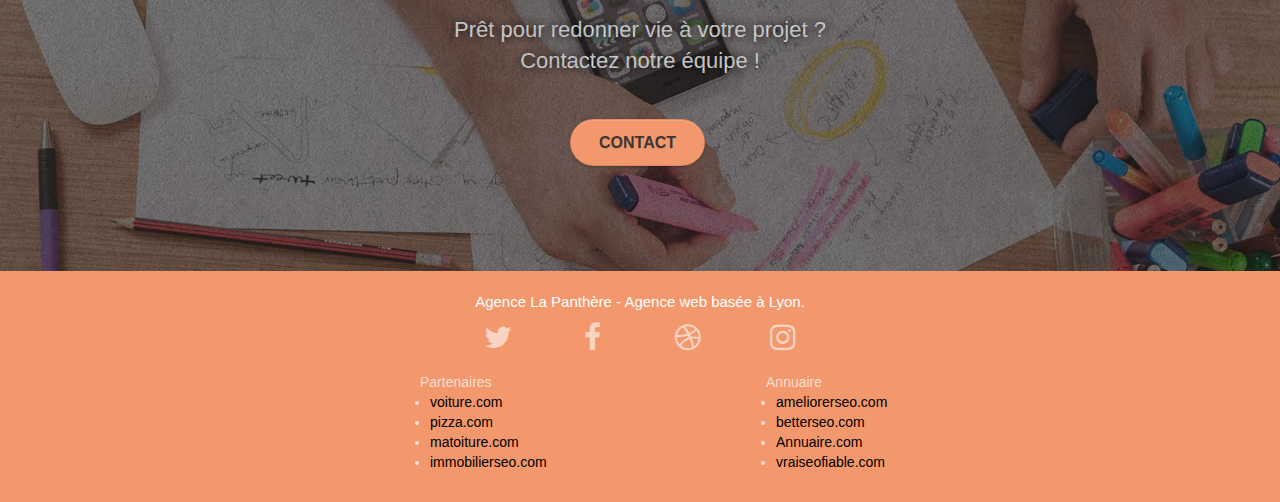
<file: La_Panthere_entreprise_web_design_Lyon.html>
<!doctype html>
<html lang="FR-fr">
<head>
    <meta charset="utf-8">
    <meta name="description" content="L'agence la Panthère est une des meilleures agence de web design Lyonnaise, aidant les entreprises à devenir attractives et visibles sur internet">
    <meta name="viewport" content="width=device-width, initial-scale=1.0, viewport-fit=cover">
	<meta name="google-site-verification" content="nIOKoj3-y31pQIgxbLUqovb69yfZZSN_PsGfwJC7kro" />
	<meta name="robots" content="index, follow">
    <link rel="shortcut icon" type="image/png" href="favicon.jpg">
    
	<link rel="stylesheet" type="text/css" href="./css/bootstrap.css">
	<link rel="stylesheet" type="text/css" href="style.css">
	<link rel="stylesheet" type="text/css" href="./css/font-awesome.css">
	<link rel="stylesheet" type="text/css" href="./css/et-line.css">
	
	<script src="./js/jquery-2.1.0.js"></script>
	<script src="./js/bootstrap.js"></script>
	<script src="./js/blocs.js"></script>
	<script src="./js/jquery.touchSwipe.js" defer></script>
	<script src="./js/gmaps.js"></script>

    <title>La Panthère web design à Lyon</title>

    
<!-- Analytics -->
 
<!-- Analytics END -->
    
</head>
<body>
<!-- Principal conteneur -->
<div class="page-container">
    
<!-- bloc-0 -->
<div class="bloc bgc-white l-bloc " id="bloc-0">
	<div class="container bloc-sm">
		<nav class="navbar row">
			<div class="navbar-header">
				<a class="navbar-brand" href="La_Panthere_entreprise_web_design_Lyon.html"><img src="img/agence-la-panthere-monochrome.svg" alt="logo agence la Panthère" height="40" /></a>
				<button id="nav-toggle" type="button" class="ui-navbar-toggle navbar-toggle" data-toggle="collapse" data-target=".navbar-1">
					<span class="sr-only">Toggle navigation</span><span class="icon-bar"></span><span class="icon-bar"></span><span class="icon-bar"></span>
				</button>
			</div>
			<div class="collapse navbar-collapse navbar-1 special-dropdown-nav">
				<ul class="site-navigation nav navbar-nav">
					<li>
						<a href="La_Panthere_entreprise_web_design_Lyon.html">Accueil</a>
					</li>
					<li>
						<a href="#Service">Services</a>
					</li>	
					<li>
						<a href="#Portfolio">Portfolio</a>
					</li>
					<li>
						<a href="contact.html">Contact</a>
					</li>
				</ul>
			</div>
		</nav>
	</div>
</div>
<!-- bloc-0 END -->

<!-- bloc-1-presentation -->
<div class="bloc bgc-dark-slate-blue bg-banniere d-bloc bg-t-edge bloc-bg-texture texture-paper b-parallax" id="bloc-1-hero">
	<div class="container bloc-lg">
		<div class="row tight-width-whitespace">
			<div class="col-sm-12">
				<img src="img/logo.png" class="center-block image-resize-mode" width="100" alt="logo de l'Agence La Panthère" />
				<h1 class="text-center hero-bloc-text tc-white ">
					Agence La Panthère
				</h1>
				<div class="text-center">
					<a href="contact.html" class="btn btn-lg btn-clean btn-rd cta-hero btn-atomic-tangerine contraste" id="cta-hero">Contact</a>
				</div>
			</div>
		</div>
	</div>
</div>
<!-- bloc-1-presentation END -->

<!-- bloc-2-services -->
<div class="bloc bgc-white l-bloc" id="bloc-2-services,">
	<div class="container bloc-md" id="Service">
		<div class="row">
			<div class="col-sm-12 text-center text-citation">
				<p>L'agence la Panthère est une agence de web design qui aide les entreprises à devenir attractives et visibles sur internet</p>
			</div>
		</div>
		<div class="row voffset-lg med-width-whitespace">
			<div class="col-sm-4">
				<div class="text-center">
					<span class="et-icon-browser sm-shadow icon-dark-slate-blue icons icon-lg"></span>
				</div>
				<h3 class="mg-md text-center">
					Web design
				</h3>
				<p class="text-center text-size">
					Que vous ayez un site web qui a besoin d&rsquo;un rafraîchissement ou que vous partiez de zéro, laissez-nous vous réaliser un design dont vous serez fier.
				</p>
			</div>
			<div class="col-sm-4">
				<div class="text-center">
					<span class="et-icon-presentation sm-shadow icon-dark-slate-blue icons icon-lg"></span>
				</div>
				<h3 class="mg-md text-center">
					&nbsp;Stratégie
				</h3>
				<p class="text-center text-size">
					Plutôt que de suggérer des designs à la mode, nous travaillerons avec vous pour comprendre vos objectifs commerciaux afin de vous proposer le meilleur design possible.<br>
				</p>
			</div>
			<div class="col-sm-4">
				<div class="text-center">
					<span class="et-icon-edit sm-shadow icon-dark-slate-blue icons icon-lg"></span>
				</div>
				<h3 class="mg-md text-center">
					Illustrations
				</h3>
				<p class="text-center text-size">
					Un bon design n'est rien sans de bonnes illustrations. Laissez faire notre équipe de graphistes talentueux pour donner à vos pages une touche finale d'élégance.
				</p>
			</div>
		</div>
		<div class="row voffset-lg voffset">
			<div class="col-xs-12 col-md-8 col-md-offset-2 text-center text-citation">
				<p>"L'agence La Panthère est une excellente agence web ! Les web designers ont réussi à capturer l'essence de notre entreprise et à l'intégrer à notre site. Cela nous a aidé à doubler nos ventes en ligne à Lyon." Maxime Cuibard, PDG de À vos fourchettes</p>

			</div>
		</div>
	</div>
</div>
<!-- bloc-2-services END -->

<!-- bloc-3-what-i-do -->
<div class="bloc tc-white bgc-atomic-tangerine bg-presentation d-bloc bloc-bg-texture texture-paper b-parallax" id="bloc-3-what-i-do">
	<div class="container bloc-lg">
		<div class="row tight-width-whitespace black-background">
			<div class="col-sm-12">
				<h2 class="mg-md text-center tc-white contraste">
					Nous souhaitons aider les entreprises de la région Lyonnaise à se développer et à connaître le succès. Nous travaillons pour aider les entreprises locales à attirer de nouveaux clients.<br>
				</h2>
				<p class="text-center white text-size contraste">
					Nous aimons collaborer avec des entrepreneurs créatifs et des entreprises locale, qu’elles aient besoin de créer un site de A à Z ou de donner un coup de jeune à leur site. Que vous ayez besoin d’une identité visuelle complète ou d’une refonte de votre site, n’hésitez pas à nous contacter. Nous travaillerons ensemble pour créer des sites beau et bien structurés, qui seront facilement trouvable sur les moteurs de recherche. <br><br><a class="ltc-white bold-link text-size contraste" href="contact.html">Contactez notre équipe</a><br>
				</p>
			</div>
		</div>
	</div>
</div>
<!-- bloc-3-what-i-do END -->

<!-- bloc-4-portfolio -->
<div class="bloc bgc-white bg-lines-h2-bg bg-repeat l-bloc" id="bloc-4-portfolio">
	<div class="container bloc-lg">
		<div class="row">
			<div class="col-sm-12 text-center text-citation" id="Portfolio">
				<p>Nous travaillons avec beaucoup de clients, voici nos réalisations</p>
			</div>
		</div>
		<div class="row tight-width-whitespace portfolio-row">
			<div class="col-sm-6">
				<a href="#" data-lightbox="img/livres.jpg" data-gallery-id="gallery-1" data-caption="Refonte d'un site web pour un journal local" data-frame="snapshot-lb"><img src="img/livres.jpg" alt="journaux empilés" class="img-responsive portfolio-thumb" /></a>
				<h3 class="mg-md text-center">
					Refonte d'un site web pour un journal local
				</h3>
				<p class="text-center text-size">
					Nous avons créé une nouvelle identité visuelle pour un journal lyonnais.
				</p>
			</div>
			<div class="col-sm-6">
				<a href="#" data-lightbox="img/photographes.jpg" data-gallery-id="gallery-1" data-caption="Création d'un site web pour photographes" data-frame="snapshot-lb"><img src="img/photographes.jpg" class="img-responsive portfolio-thumb" alt="photographe entrain de prendre une photo" /></a>
				<h3 class="mg-md text-center">
					Création d'un site web pour photographes
				</h3>
				<p class="text-center text-size">
					Nous avons conçu la plateforme idéale pour laisser place aux clichés des photographes.
				</p>
			</div>
		</div>
		<div class="row tight-width-whitespace portfolio-row">
			<div class="col-sm-6">
				<a href="#" data-lightbox="img/materiels_photo.jpg" data-gallery-id="gallery-1" data-caption="Création d'un site internet pour un voyageur" data-frame="snapshot-lb"><img src="img/materiels_photo.jpg" class="img-responsive portfolio-thumb" alt="Matèriels de photographe"/></a>
				<h3 class="mg-md text-center">
					Création d'un site internet pour un voyageur
				</h3>
				<p class="text-center text-size">
					Nous avons élaboré un site internet et des illustrations pour sublimer les vidéos et les articles de ce voyageur.
				</p>
			</div>
			<div class="col-sm-6">
				<a href="#" data-lightbox="img/travail_ordinateur.jpg" data-gallery-id="gallery-1" data-caption="Conception d'un site pour une agence de mariage" data-frame="snapshot-lb"><img src="img/travail_ordinateur.jpg" class="img-responsive portfolio-thumb" alt="travail sur un bureau depuis un ordinateur et une tablette" /></a>
				<h3 class="mg-md text-center">
					Conception d'un site pour une agence de mariage
				</h3>
				<p class="text-center text-size">
					Nous avons travaillé avec cette agence pour créer un site internet permettant la présentation détaillée de leurs prestations.
				</p>
			</div>
		</div>
	</div>
</div>
<!-- bloc-4-portfolio END -->

<!-- bloc-5-cta -->
<div class="bloc bgc-dark-slate-blue bg-banniere d-bloc bloc-bg-texture texture-paper" id="bloc-5-cta">
	<div class="container bloc-lg">
		<div class="row">
			<h2 class="mg-md text-center contraste2">
				Prêt pour redonner vie à votre projet ?<br>Contactez notre équipe !
			</h2>
			<div class="col-sm-12 text-center">
				<a href="contact.html" class="btn btn-atomic-tangerine btn-clean btn-rd btn-lg cta-hero contraste">Contact</a>
			</div>
		</div>
	</div>
</div>
<!-- bloc-5-cta END -->

<!-- Footer - bloc-8 -->
<div class="bloc bgc-atomic-tangerine d-bloc" id="bloc-8">
	<div class="container bloc-sm">
		<div class="row">
			<div class="col-sm-12">
				<p class="text-center white text-size">
					Agence La Panthère - Agence web basée à Lyon.<br>
				</p>
				<div class="row row-no-gutters social">
					<div class="col-sm-3">
						<div class="text-center">
							<a class="social" href="accueil_entreprise_web_design_Lyon.html"><span class="fa fa-twitter icon-md"></span></a>
						</div>
					</div>
					<div class="col-sm-3">
						<div class="text-center">
							<a class="social" href="accueil_entreprise_web_design_Lyon.html"><span class="fa fa-facebook icon-md"></span></a>
						</div>
					</div>
					<div class="col-sm-3">
						<div class="text-center">
							<a class="social" href="accueil_entreprise_web_design_Lyon.html"><span class="fa fa-dribbble icon-md"></span></a>
						</div>
					</div>
					<div class="col-sm-3">
						<div class="text-center">
							<a class="social" href="accueil_entreprise_web_design_Lyon.html"><span class="fa fa-instagram icon-md"></span></a>
						</div>
					</div>
				</div>
				<div class="row footer-center">
					<div class="col-sm-4 footer">
							<ul>
								<li class="no-point">Partenaires</li>
								<li><a href="voiture.com">voiture.com</a></li>
								<li><a href="pizza.com">pizza.com</a></li>
								<li><a href="matoiture.com">matoiture.com</a></li>
								<li><a href="immobilierseo.com">immobilierseo.com</a></li>
							</ul>		
					</div>
					<div class="col-sm-4 footer">
						<ul>
							<li class="no-point">Annuaire</li>
							<li><a href="ameliorerseo.com">ameliorerseo.com</a></li>
							<li><a href="betterseo.com">betterseo.com</a></li>
							<li><a href="Annuaire.com">Annuaire.com</a></li>
							<li><a href="vraiseofiable.com">vraiseofiable.com</a></li>
						</ul>		
				</div>
				</div>
			</div>
		</div>
	</div>
</div>
<!-- Footer - bloc-8 END -->

</div>
<!-- Principal conteneur END -->
    

</body>
</html>
</file>
<file: style.css>
body {
    margin: 0;
    padding: 0;
    background: #FFF;
    overflow-x: hidden;
    -webkit-font-smoothing: antialiased;
    -moz-osx-font-smoothing: grayscale;
}
/* Typographie */
.text-citation p {
    font-size: 25px;
}

/* Contraste */
.contraste {
    text-shadow: 0 0 5px #000000;
}

.contraste2 {
    color: rgb(255, 255, 255)!important;
    text-shadow: 0 0 10px #000000;
}

.text-size {
    font-size: 15px;
}
/* End Typographie */

.text_transparent {
    color: #F3976C;
    font-size: 0px;
}

/* Footer */
.footer {
    display: flex;
    justify-content: center;
}

.footer li a:hover {
    text-decoration: underline;
}

.footer-center {
    display: flex;
    justify-content: center;
    margin-top: 20px;
}

.no-point {
    list-style-type : none;
    margin-left: -10px;
}

.color_text {
    color: black;
}

/* End footer */

a,
button {
    transition: all .3s ease-in-out;
    outline: none!important;
}

.col-sm-6 img {
    width: 90vw;
    margin: auto;
}

a:hover {
    text-decoration: none;
    cursor: pointer;
}

#page-loading-blocs-notifaction {
    position: fixed;
    top: 0;
    bottom: 0;
    width: 100%;
    z-index: 100000;
    background: #FFFFFF url("img/pageload-spinner.gif") no-repeat center center;
}

.bloc {
    width: 100%;
    clear: both;
    background: 50% 50% no-repeat;
    padding: 0 50px;
    -webkit-background-size: cover;
    -moz-background-size: cover;
    -o-background-size: cover;
    background-size: cover;
    position: relative;
}

.bloc .container {
    padding-left: 0;
    padding-right: 0;
}

.bloc-lg {
    padding: 100px 50px;
}

.bloc-md {
    padding: 50px;
}

.bloc-sm {
    padding: 20px 50px;
}

.bg-center,
.bg-l-edge,
.bg-r-edge,
.bg-t-edge,
.bg-b-edge,
.bg-tl-edge,
.bg-bl-edge,
.bg-tr-edge,
.bg-br-edge,
.bg-repeat {
    -webkit-background-size: auto!important;
    -moz-background-size: auto!important;
    -o-background-size: auto!important;
    background-size: auto!important;
}

.bg-repeat {
    background: repeat;
}

.bg-t-edge {
    background: top no-repeat;
}

.bloc-bg-texture::before {
    content: "";
    background-size: 2px 2px;
    position: absolute;
    top: 0;
    bottom: 0;
    left: 0;
    right: 0;
}

.texture-paper::before {
    background: url("img/texture-paper.png");
    background-size: 280px 280px;
}

.b-parallax {
    background-attachment: fixed;
}

.d-bloc {
    color: rgba(255, 255, 255, .7);
}

.d-bloc button:hover {
    color: rgba(255, 255, 255, .9);
}

.d-bloc .icon-round,
.d-bloc .icon-square,
.d-bloc .icon-rounded,
.d-bloc .icon-semi-rounded-a,
.d-bloc .icon-semi-rounded-b {
    border-color: rgba(255, 255, 255, .9);
}

.d-bloc .divider-h span {
    border-color: rgba(255, 255, 255, .2);
}

.d-bloc .a-btn,
.d-bloc .navbar a,
.d-bloc .navbar-brand,
.d-bloc a .icon-sm,
.d-bloc a .icon-md,
.d-bloc a .icon-lg,
.d-bloc a .icon-xl,
.d-bloc h1 a,
.d-bloc h2 a,
.d-bloc h3 a,
.d-bloc h4 a,
.d-bloc h5 a,
.d-bloc h6 a,
.d-bloc p a {
    color: rgba(255, 255, 255, .6);
}

.d-bloc .a-btn:hover,
.d-bloc .navbar a:hover,
.d-bloc .navbar-brand:hover,
.d-bloc a:hover .icon-sm,
.d-bloc a:hover .icon-md,
.d-bloc a:hover .icon-lg,
.d-bloc a:hover .icon-xl,
.d-bloc h1 a:hover,
.d-bloc h2 a:hover,
.d-bloc h3 a:hover,
.d-bloc h4 a:hover,
.d-bloc h5 a:hover,
.d-bloc h6 a:hover,
.d-bloc p a:hover {
    color: rgba(255, 255, 255, 1);
}

.d-bloc .navbar-toggle .icon-bar {
    background: rgba(255, 255, 255, 1);
}

.d-bloc .btn-wire,
.d-bloc .btn-wire:hover {
    color: rgba(255, 255, 255, 1);
    border-color: rgba(255, 255, 255, 1);
}

.d-bloc .panel {
    color: rgba(0, 0, 0, .5);
}

.d-bloc .panel button:hover {
    color: rgba(0, 0, 0, .7);
}

.d-bloc .panel icon {
    border-color: rgba(0, 0, 0, .7);
}

.d-bloc .panel .divider-h span {
    border-color: rgba(0, 0, 0, .1);
}

.d-bloc .panel .a-btn {
    color: rgba(0, 0, 0, .6);
}

.d-bloc .panel .a-btn:hover {
    color: rgba(0, 0, 0, 1);
}

.d-bloc .panel .btn-wire,
.d-bloc .panel .btn-wire:hover {
    color: rgba(0, 0, 0, .7);
    border-color: rgba(0, 0, 0, .3);
}

.d-bloc .panel,
.l-bloc {
    color: rgba(0, 0, 0, .5);
}

.d-bloc .panel button:hover,
.l-bloc button:hover {
    color: rgba(0, 0, 0, .7);
}

.l-bloc .icon-round,
.l-bloc .icon-square,
.l-bloc .icon-rounded,
.l-bloc .icon-semi-rounded-a,
.l-bloc .icon-semi-rounded-b {
    border-color: rgba(0, 0, 0, .7);
}

.d-bloc .panel .divider-h span,
.l-bloc .divider-h span {
    border-color: rgba(0, 0, 0, .1);
}

.d-bloc .panel .a-btn,
.l-bloc .a-btn,
.l-bloc .navbar a,
.l-bloc .navbar-brand,
.l-bloc a .icon-sm,
.l-bloc a .icon-md,
.l-bloc a .icon-lg,
.l-bloc a .icon-xl,
.l-bloc h1 a,
.l-bloc h2 a,
.l-bloc h3 a,
.l-bloc h4 a,
.l-bloc h5 a,
.l-bloc h6 a,
.l-bloc p a {
    color: rgba(0, 0, 0, .6);
}

.d-bloc .panel .a-btn:hover,
.l-bloc .a-btn:hover,
.l-bloc .navbar a:hover,
.l-bloc .navbar-brand:hover,
.l-bloc a:hover .icon-sm,
.l-bloc a:hover .icon-md,
.l-bloc a:hover .icon-lg,
.l-bloc a:hover .icon-xl,
.l-bloc h1 a:hover,
.l-bloc h2 a:hover,
.l-bloc h3 a:hover,
.l-bloc h4 a:hover,
.l-bloc h5 a:hover,
.l-bloc h6 a:hover,
.l-bloc p a:hover {
    color: rgba(0, 0, 0, 1);
}

.l-bloc .navbar-toggle .icon-bar {
    color: rgba(0, 0, 0, .6);
}

.d-bloc .panel .btn-wire,
.d-bloc .panel .btn-wire:hover,
.l-bloc .btn-wire,
.l-bloc .btn-wire:hover {
    color: rgba(0, 0, 0, .7);
    border-color: rgba(0, 0, 0, .3);
}

.voffset {
    margin-top: 30px;
}

.voffset-lg {
    margin-top: 80px;
}

.row-no-gutters {
    margin-right: 0;
    margin-left: 0;
}

.row.row-no-gutters > [class^="col-"],
.row.row-no-gutters > [class*=" col-"] {
    padding-right: 0;
    padding-left: 0;
}

#bloc-1-hero h1 {
    font-size: 32px;
}

.navbar {
    margin-bottom: 0;
    z-index: 1;
}

.navbar-brand {
    height: auto;
    padding: 3px 15px;
    font-size: 25px;
    font-weight: normal;
    font-weight: 600;
    line-height: 44px;
}

.navbar-brand img {
    max-height: 200px;
    margin: 0 5px 0 0;
    display: inline;
}

.navbar-brand img[src$=svg] {
    min-width: 100px;
}

.nav-center .navbar-brand img {
    margin: 0;
}

.navbar .nav {
    padding-top: 2px;
    margin-right: -16px;
    float: right;
    z-index: 1;
}

.nav > li {
    float: left;
    margin-top: 4px;
    font-size: 16px;
}

.navbar-nav .open .dropdown-menu > li > a {
    text-align: inherit;
}

.nav > li a:hover,
.nav > li a:focus {
    background: transparent;
}

.navbar-toggle {
    margin: 10px 10px 0 0;
    border: 0px;
}

.navbar-toggle:hover {
    background: transparent!important;
}

.navbar-toggle .icon-bar {
    background-color: rgba(0, 0, 0, .5);
    width: 26px;
}

.nav-invert .navbar .nav {
    float: left;
}

.nav-invert .navbar-header,
.nav-invert .navbar-brand {
    float: right;
    position: relative;
    z-index: 2;
}

.site-navigation li a:hover {
    border-bottom: 3px solid #F3976C;
    transition: all 0s;
}

@media (min-width: 768px) {
    .site-navigation {
        position: absolute;
        top: 50%;
        right: 20px;
        transform: translate(0, -50%);
        -webkit-transform: translateY(-50%);
    }
    .nav > li .dropdown-menu a,
    .nav > li .dropdown-menu a:hover {
        color: #484848;
    }
    .nav-invert .site-navigation {
        left: 0;
        right: 0;
    }
    .nav-center {
        text-align: center;
    }
    .nav-center .navbar-header {
        width: 100%;
    }
    .nav-center .navbar-header,
    .nav-center .navbar-brand,
    .nav-center .nav > li {
        float: none;
        display: inline-block;
    }
    .nav-center .site-navigation {
        position: relative;
        width: 100%;
        right: 0;
        margin-right: 0px;
        margin-top: 20px;
    }
    .nav-center.mini-nav .navbar-toggle {
        float: none;
        margin: 10px auto 0;
    }
}

.nav > li > .dropdown a {
    background: none!important;
    display: block;
    padding: 14px 15px;
}

nav .caret {
    margin: 0 5px;
}

.dropdown-menu .dropdown-menu {
    top: -8px;
    left: 100%;
}

.dropdown-menu .dropmenu-flow-right {
    top: 100%;
    left: 0;
    margin-left: -1px;
    border-top-left-radius: 0;
    border-top-right-radius: 0;
}

.dropdown-menu .dropdown span {
    border: 4px solid black;
    border-top-color: transparent;
    border-right-color: transparent;
    border-bottom-color: transparent;
    margin: 6px -5px 0 0!important;
    float: right;
}

.mg-md {
    margin-top: 10px;
    margin-bottom: 20px;
}

.mg-lg {
    margin-top: 10px;
    margin-bottom: 40px;
}

.btn {
    margin: 0 5px 5px 0;
}

.btn.pull-right {
    margin: 0 0 5px 5px;
}

.btn-d,
.btn-d:hover,
.btn-d:focus {
    color: #FFF;
    background: rgba(0, 0, 0, .3);
}

button {
    outline: none!important;
}

.btn-rd {
    border-radius: 40px;
}

.btn-clean {
    border: 1px solid rgba(0, 0, 0, .08);
    border-bottom-color: rgba(0, 0, 0, .1);
    text-shadow: 0 1px 0 rgba(0, 0, 1, .1);
    box-shadow: 0 1px 3px rgba(0, 0, 1, .25), inset 0 1px 0 0 rgba(255, 255, 255, .15);
}

.icon-md {
    font-size: 30px!important;
}

.icon-lg {
    font-size: 60px!important;
}

.sm-shadow {
    text-shadow: 0 1px 2px rgba(0, 0, 0, .3);
}

.panel-sq,
.panel-sq .panel-heading,
.panel-sq .panel-footer {
    border-radius: 0;
}

.panel-rd {
    border-radius: 30px;
}

.panel-rd .panel-heading {
    border-radius: 29px 29px 0 0;
}

.panel-rd .panel-footer {
    border-radius: 0 0 29px 29px;
}

.form-control {
    border-color: rgba(0, 0, 0, .1);
    box-shadow: none;
}

.scrollToTop {
    width: 40px;
    height: 40px;
    position: fixed;
    bottom: 20px;
    right: 20px;
    opacity: 0;
    z-index: 500;
    transition: all .3s ease-in-out;
}

.scrollToTop span {
    margin-top: 6px;
}

.showScrollTop {
    font-size: 14px;
    opacity: 1;
}

a[data-lightbox] {
    position: relative;
    display: block;
    text-align: center;
}

a[data-lightbox]:hover::before {
    content: "+";
    font-family: "HelveticaNeue-Light", "Helvetica Neue Light", "Helvetica Neue", Helvetica, Arial;
    font-size: 32px;
    width: 50px;
    height: 50px;
    margin-left: -25px;
    border-radius: 50%;
    background: rgba(0, 0, 0, .6);
    color: #FFF;
    font-weight: 100;
    z-index: 1;
    position: absolute;
    top: 50%;
    transform: translateY(-50%);
    -webkit-transform: translateY(-50%);
}

a[data-lightbox]:hover img {
    opacity: 0.6;
    -webkit-animation-fill-mode: none;
    animation-fill-mode: none;
}

#lightbox-modal {
    display: flex;
    align-items: center;
}

#lightbox-modal .modal-dialog {
    width: 90%;
    max-width: 900px;
    margin: 0 auto 0;
}

#lightbox-modal .modal-dialog img {
    max-height: 90vh;
    margin: 0 auto;
    width: 500px;
}

.lightbox-caption {
    padding: 20px;
    color: #FFF;
    background: rgba(0, 0, 0, .5);
    position: absolute;
    left: 15px;
    right: 15px;
    bottom: 5px;
}

.close-lightbox {
    color: #FFF;
    font-size: 30px;
    position: absolute;
    top: 20px;
    right: 20px;
    z-index: 20;
    background: rgba(0, 0, 0, .5);
    border: none;
    line-height: 30px;
    padding: 0 9px 5px;
    opacity: 0.3;
}

.close-lightbox:hover,
.next-lightbox:hover,
.prev-lightbox:hover {
    opacity: 1.0;
    color: #FFF;
}

.next-lightbox,
.prev-lightbox {
    font-size: 20px;
    color: rgba(255, 255, 255, .9);
    background: rgba(0, 0, 0, .5);
    transition: all .2s ease-in-out;
    position: absolute;
    top: 45%;
    z-index: 1;
    opacity: 0.4;
}

.next-lightbox {
    padding: 6px 8px 1px 13px;
    right: 25px;
}

.prev-lightbox {
    padding: 6px 13px 1px 10px;
    left: 25px;
}

.snapshot-lb .modal-body {
    padding-bottom: 45px;
}

.snapshot-lb .lightbox-caption {
    padding: 0;
    color: rgba(0, 0, 0, .5);
    background: none;
}

h1,
h2,
h3,
h4,
h5,
h6,
p,
label,
.btn,
a {
    font-family: "helvetica";
    font-weight: 400;
    color: #000000!important;
}

.container {
    max-width: 1000px;
}

.hero-bloc-text {
    font-size: 38px;
}

.hero-bloc-text-sub {
    font-size: 36px;
}

.statement-bloc-text {
    line-height: 26px;
    font-style: italic;
    font-size: 20px;
    text-align: center;
    font-weight: lighter;
    max-width: 520px;
    margin: auto auto auto auto;
}

p {
    font-size: 11px;
}

.tight-width-whitespace {
    max-width: 600px;
    margin: auto auto auto auto;
}

.h1 {
    font-size: 20px;
    font-family: "Open Sans";
}

.cta-hero {
    margin-top: 22px;
    color: #FFFFFF!important;
    text-transform: uppercase;
    padding: 12px 28px 12px 28px;
    font-size: 16px;
    font-weight: 700;
}

.social {
    max-width: 400px;
    margin: auto auto auto auto;
    display: flex;
    justify-content: center;
    padding: 0 10px 0 10px;
}

.social a:hover {
    transform: scale(1.5);
    transition: all 1s;
}

h2 {
    font-size: 22px;
    line-height: 1.4em;
}

h3 {
    font-size: 15px;
    text-transform: uppercase;
    font-weight: 700;
    color: #333333!important;
}

.med-width-whitespace {
    max-width: 800px;
    margin: auto auto auto auto;
    box-shadow: 0px 0px 0px #000000;
    display: flex; 
}

h1 {
    color: #333333!important;
}

h4 {
    color: #333333!important;
}

.icons {
    margin-bottom: 14px;
    margin-top: 24px;
}

.white {
    color: #FFFFFF!important;
}

.portfolio-thumb {
    margin-bottom: 24px;
}

.portfolio-row {
    margin-bottom: 44px;
    margin-top: 50px;
}

.avatar {
    box-shadow: 0px 4px 9px rgba(0, 0, 0, 0.3);
}

.black-background {
    background-color: rgba(165, 147, 99, 0.7);
    padding: 40px 40px 40px 40px;
}

.bold-link {
    font-weight: 900;
}

.bold-link:hover {
    text-decoration: underline!important;
    transition: all 1s;
}

.bgc-white {
    background-color: #FFFFFF;
}

.bgc-dark-slate-blue {
    background-color: #364577;
}

.bgc-atomic-tangerine {
    background-color: #F3976C;
}

.tc-white {
    color: #FFA66C!important;
}

.tc-white1 {
    color: #ffffff!important;
}

.btn-atomic-tangerine {
    background: #F3976C;
    color: #3d3636!important;
}

.btn-atomic-tangerine:hover {
    background: #c27956!important;
    color: #FFFFFF!important;
    transform: scale(1.5);
    transition: all 1.5s;
}

.ltc-white {
    color: #FFFFFF!important;
    text-decoration: none;
}

.ltc-white:hover {
    color: #cccccc!important;
}

.ltc-atomic-tangerine {
    color: #F3976C!important;
}

.ltc-atomic-tangerine:hover {
    color: #c27956!important;
}

.icon-dark-slate-blue {
    color: #364577!important;
    border-color: #364577!important;
}

.bg-dots-bg {
    background-image: url("img/dots-bg.png");
}

.bg-lines-h2-bg {
    background-image: url("img/lines-h2-bg.png");
}

.bg-banniere {
    background-image: url("img/agence-la-panthere.jpg");
}

.bg-presentation {
    background-image: url("img/image-de-presentation.jpg");
}

@media (max-width: 1024px) {
    .bloc {
        padding-left: 20px;
        padding-right: 20px;
    }
    .bloc.full-width-bloc,
    .bloc-tile-2.full-width-bloc .container,
    .bloc-tile-3.full-width-bloc .container,
    .bloc-tile-4.full-width-bloc .container {
        padding-left: 0;
        padding-right: 0;
    }
}

@media (max-width: 992px) and (min-width: 768px) {
    .navbar .nav {
        max-width: 80%
    }
    .nav-center.navbar .nav {
        max-width: 100%
    }
}

@media only screen and (min-width: 768px) and (max-width: 1024px) and (orientation: landscape) {
    .b-parallax {
        background-attachment: scroll;
    }
}

@media only screen and (min-width: 1024px) and (max-width: 1366px) and (-webkit-min-device-pixel-ratio: 1.5) {
    .b-parallax {
        background-attachment: scroll;
    }
}

@media (max-width: 991px) {
    .container {
        width: 100%;
    }
    .b-parallax {
        background-attachment: scroll;
    }
    .page-container,
    #hero-bloc {
        overflow-x: hidden;
        position: relative;
    }
    
    .bloc-group,
    .bloc-group .bloc {
        display: block;
        width: 100%;
    }
    .bloc-fill-screen .fill-bloc-top-edge,
    .bloc-fill-screen .fill-bloc-bottom-edge {
        padding: 0 20px;
    }
}

@media (max-width: 767px) {
    .page-container {
        overflow-x: hidden;
        position: relative;
    }

    .med-width-whitespace {
        display: flex;
        flex-direction: column;
    }

    h1,
    h2,
    h3,
    h4,
    h5,
    h6,
    p,
    #disqus_thread {
        padding-left: 10px!important;
        padding-right: 10px!important;
    }
    .b-parallax {
        background-attachment: scroll;
    }
    .navbar .nav {
        padding-top: 0;
        border-top: 1px solid rgba(0, 0, 0, .2);
        float: none!important;
    }
    .navbar.row {
        margin-left: 0;
        margin-right: 0;
    }
    .site-navigation {
        position: inherit;
        transform: none;
        -webkit-transform: none;
        -ms-transform: none;
    }
    .nav > li {
        margin-top: 0;
        border-bottom: 1px solid rgba(0, 0, 0, .1);
        background: rgba(0, 0, 0, .05);
        text-align: left;
        padding-left: 15px;
        width: 100%;
    }
    .nav > li:hover {
        background: rgba(0, 0, 0, .08);
    }
    .dropdown .dropdown a .caret {
        float: none;
        margin: 5px 0 0 10px!important;
        border: 4px solid black;
        border-bottom-color: transparent;
        border-right-color: transparent;
        border-left-color: transparent;
    }
    #hero-bloc .navbar .nav {
        background: rgba(0, 0, 0, .8);
    }
    #hero-bloc .navbar .nav a {
        color: rgba(255, 255, 255, .6);
    }
    .hero {
        padding: 50px 0;
    }
    .hero-nav {
        left: -1px;
        right: -1px;
    }
    .navbar-collapse {
        padding: 0;
        overflow-x: hidden;
        -webkit-box-shadow: none;
        box-shadow: none;
    }
    .navbar-brand img {
        max-height: 40px;
        width: auto;
    }
    .nav-invert .navbar-header {
        float: none;
        width: 100%;
    }
    .nav-invert .navbar-toggle {
        float: left;
        margin-left: 10px;
    }
    .bloc {
        padding-left: 0;
        padding-right: 0;
    }
    .bloc-xxl,
    .bloc-xl,
    .bloc-lg {
        padding: 40px 0;
    }
    .bloc-sm,
    .bloc-md {
        padding-left: 0;
        padding-right: 0;
    }
    .bloc-tile-2 .container,
    .bloc-tile-3 .container,
    .bloc-tile-4 .container,
    .bloc-fill-screen .fill-bloc-top-edge,
    .bloc-fill-screen .fill-bloc-bottom-edge {
        padding-left: 0;
        padding-right: 0;
    }
    .a-block {
        padding: 0 10px;
    }
    .btn-dwn {
        display: none;
    }
    .voffset {
        margin-top: 5px;
    }
    .voffset-md {
        margin-top: 20px;
    }
    .voffset-lg {
        margin-top: 30px;
    }
    form {
        padding: 5px;
    }
    .close-lightbox {
        display: inline-block;
    }
    .blocsapp-device-iphone5 {
        background-size: 216px 425px;
        padding-top: 60px;
        width: 216px;
        height: 425px;
    }
    .blocsapp-device-iphone5 img {
        width: 180px;
        height: 320px;
    }
}

@media (max-width: 400px) {
    .bloc {
        padding-left: 0;
        padding-right: 0;
    }
}

@media (max-width: 767px) {
    .bloc-mob-center-text {
        text-align: center;
    }
}
</file>
<file: css/et-line.css>
@font-face {
    font-family: et-line;
    src: url(../fonts/et-line.eot);
    src: url(../fonts/et-line.eot?#iefix) format('embedded-opentype'), url(../fonts/et-line.woff) format('woff'), url(../fonts/et-line.ttf) format('truetype'), url(../fonts/et-line.svg#et-line) format('svg');
    font-weight: 400;
    font-style: normal
}

.et-icon-adjustments,
.et-icon-alarmclock,
.et-icon-anchor,
.et-icon-aperture,
.et-icon-attachment,
.et-icon-bargraph,
.et-icon-basket,
.et-icon-beaker,
.et-icon-bike,
.et-icon-book-open,
.et-icon-briefcase,
.et-icon-browser,
.et-icon-calendar,
.et-icon-camera,
.et-icon-caution,
.et-icon-chat,
.et-icon-circle-compass,
.et-icon-clipboard,
.et-icon-clock,
.et-icon-cloud,
.et-icon-compass,
.et-icon-desktop,
.et-icon-dial,
.et-icon-document,
.et-icon-documents,
.et-icon-download,
.et-icon-dribbble,
.et-icon-edit,
.et-icon-envelope,
.et-icon-expand,
.et-icon-facebook,
.et-icon-flag,
.et-icon-focus,
.et-icon-gears,
.et-icon-genius,
.et-icon-gift,
.et-icon-global,
.et-icon-globe,
.et-icon-googleplus,
.et-icon-grid,
.et-icon-happy,
.et-icon-hazardous,
.et-icon-heart,
.et-icon-hotairballoon,
.et-icon-hourglass,
.et-icon-key,
.et-icon-laptop,
.et-icon-layers,
.et-icon-lifesaver,
.et-icon-lightbulb,
.et-icon-linegraph,
.et-icon-linkedin,
.et-icon-lock,
.et-icon-magnifying-glass,
.et-icon-map,
.et-icon-map-pin,
.et-icon-megaphone,
.et-icon-mic,
.et-icon-mobile,
.et-icon-newspaper,
.et-icon-notebook,
.et-icon-paintbrush,
.et-icon-paperclip,
.et-icon-pencil,
.et-icon-phone,
.et-icon-picture,
.et-icon-pictures,
.et-icon-piechart,
.et-icon-presentation,
.et-icon-pricetags,
.et-icon-printer,
.et-icon-profile-female,
.et-icon-profile-male,
.et-icon-puzzle,
.et-icon-quote,
.et-icon-recycle,
.et-icon-refresh,
.et-icon-ribbon,
.et-icon-rss,
.et-icon-sad,
.et-icon-scissors,
.et-icon-scope,
.et-icon-search,
.et-icon-shield,
.et-icon-speedometer,
.et-icon-strategy,
.et-icon-streetsign,
.et-icon-tablet,
.et-icon-target,
.et-icon-telescope,
.et-icon-toolbox,
.et-icon-tools,
.et-icon-tools-2,
.et-icon-trophy,
.et-icon-tumblr,
.et-icon-twitter,
.et-icon-upload,
.et-icon-video,
.et-icon-wallet,
.et-icon-wine {
    font-family: et-line;
    speak: none;
    font-style: normal;
    font-weight: 400;
    font-variant: normal;
    text-transform: none;
    line-height: 1;
    -webkit-font-smoothing: antialiased;
    -moz-osx-font-smoothing: grayscale;
    display: inline-block
}

.et-icon-mobile:before {
    content: "\e000"
}

.et-icon-laptop:before {
    content: "\e001"
}

.et-icon-desktop:before {
    content: "\e002"
}

.et-icon-tablet:before {
    content: "\e003"
}

.et-icon-phone:before {
    content: "\e004"
}

.et-icon-document:before {
    content: "\e005"
}

.et-icon-documents:before {
    content: "\e006"
}

.et-icon-search:before {
    content: "\e007"
}

.et-icon-clipboard:before {
    content: "\e008"
}

.et-icon-newspaper:before {
    content: "\e009"
}

.et-icon-notebook:before {
    content: "\e00a"
}

.et-icon-book-open:before {
    content: "\e00b"
}

.et-icon-browser:before {
    content: "\e00c"
}

.et-icon-calendar:before {
    content: "\e00d"
}

.et-icon-presentation:before {
    content: "\e00e"
}

.et-icon-picture:before {
    content: "\e00f"
}

.et-icon-pictures:before {
    content: "\e010"
}

.et-icon-video:before {
    content: "\e011"
}

.et-icon-camera:before {
    content: "\e012"
}

.et-icon-printer:before {
    content: "\e013"
}

.et-icon-toolbox:before {
    content: "\e014"
}

.et-icon-briefcase:before {
    content: "\e015"
}

.et-icon-wallet:before {
    content: "\e016"
}

.et-icon-gift:before {
    content: "\e017"
}

.et-icon-bargraph:before {
    content: "\e018"
}

.et-icon-grid:before {
    content: "\e019"
}

.et-icon-expand:before {
    content: "\e01a"
}

.et-icon-focus:before {
    content: "\e01b"
}

.et-icon-edit:before {
    content: "\e01c"
}

.et-icon-adjustments:before {
    content: "\e01d"
}

.et-icon-ribbon:before {
    content: "\e01e"
}

.et-icon-hourglass:before {
    content: "\e01f"
}

.et-icon-lock:before {
    content: "\e020"
}

.et-icon-megaphone:before {
    content: "\e021"
}

.et-icon-shield:before {
    content: "\e022"
}

.et-icon-trophy:before {
    content: "\e023"
}

.et-icon-flag:before {
    content: "\e024"
}

.et-icon-map:before {
    content: "\e025"
}

.et-icon-puzzle:before {
    content: "\e026"
}

.et-icon-basket:before {
    content: "\e027"
}

.et-icon-envelope:before {
    content: "\e028"
}

.et-icon-streetsign:before {
    content: "\e029"
}

.et-icon-telescope:before {
    content: "\e02a"
}

.et-icon-gears:before {
    content: "\e02b"
}

.et-icon-key:before {
    content: "\e02c"
}

.et-icon-paperclip:before {
    content: "\e02d"
}

.et-icon-attachment:before {
    content: "\e02e"
}

.et-icon-pricetags:before {
    content: "\e02f"
}

.et-icon-lightbulb:before {
    content: "\e030"
}

.et-icon-layers:before {
    content: "\e031"
}

.et-icon-pencil:before {
    content: "\e032"
}

.et-icon-tools:before {
    content: "\e033"
}

.et-icon-tools-2:before {
    content: "\e034"
}

.et-icon-scissors:before {
    content: "\e035"
}

.et-icon-paintbrush:before {
    content: "\e036"
}

.et-icon-magnifying-glass:before {
    content: "\e037"
}

.et-icon-circle-compass:before {
    content: "\e038"
}

.et-icon-linegraph:before {
    content: "\e039"
}

.et-icon-mic:before {
    content: "\e03a"
}

.et-icon-strategy:before {
    content: "\e03b"
}

.et-icon-beaker:before {
    content: "\e03c"
}

.et-icon-caution:before {
    content: "\e03d"
}

.et-icon-recycle:before {
    content: "\e03e"
}

.et-icon-anchor:before {
    content: "\e03f"
}

.et-icon-profile-male:before {
    content: "\e040"
}

.et-icon-profile-female:before {
    content: "\e041"
}

.et-icon-bike:before {
    content: "\e042"
}

.et-icon-wine:before {
    content: "\e043"
}

.et-icon-hotairballoon:before {
    content: "\e044"
}

.et-icon-globe:before {
    content: "\e045"
}

.et-icon-genius:before {
    content: "\e046"
}

.et-icon-map-pin:before {
    content: "\e047"
}

.et-icon-dial:before {
    content: "\e048"
}

.et-icon-chat:before {
    content: "\e049"
}

.et-icon-heart:before {
    content: "\e04a"
}

.et-icon-cloud:before {
    content: "\e04b"
}

.et-icon-upload:before {
    content: "\e04c"
}

.et-icon-download:before {
    content: "\e04d"
}

.et-icon-target:before {
    content: "\e04e"
}

.et-icon-hazardous:before {
    content: "\e04f"
}

.et-icon-piechart:before {
    content: "\e050"
}

.et-icon-speedometer:before {
    content: "\e051"
}

.et-icon-global:before {
    content: "\e052"
}

.et-icon-compass:before {
    content: "\e053"
}

.et-icon-lifesaver:before {
    content: "\e054"
}

.et-icon-clock:before {
    content: "\e055"
}

.et-icon-aperture:before {
    content: "\e056"
}

.et-icon-quote:before {
    content: "\e057"
}

.et-icon-scope:before {
    content: "\e058"
}

.et-icon-alarmclock:before {
    content: "\e059"
}

.et-icon-refresh:before {
    content: "\e05a"
}

.et-icon-happy:before {
    content: "\e05b"
}

.et-icon-sad:before {
    content: "\e05c"
}

.et-icon-facebook:before {
    content: "\e05d"
}

.et-icon-twitter:before {
    content: "\e05e"
}

.et-icon-googleplus:before {
    content: "\e05f"
}

.et-icon-rss:before {
    content: "\e060"
}

.et-icon-tumblr:before {
    content: "\e061"
}

.et-icon-linkedin:before {
    content: "\e062"
}

.et-icon-dribbble:before {
    content: "\e063"
}
</file>
